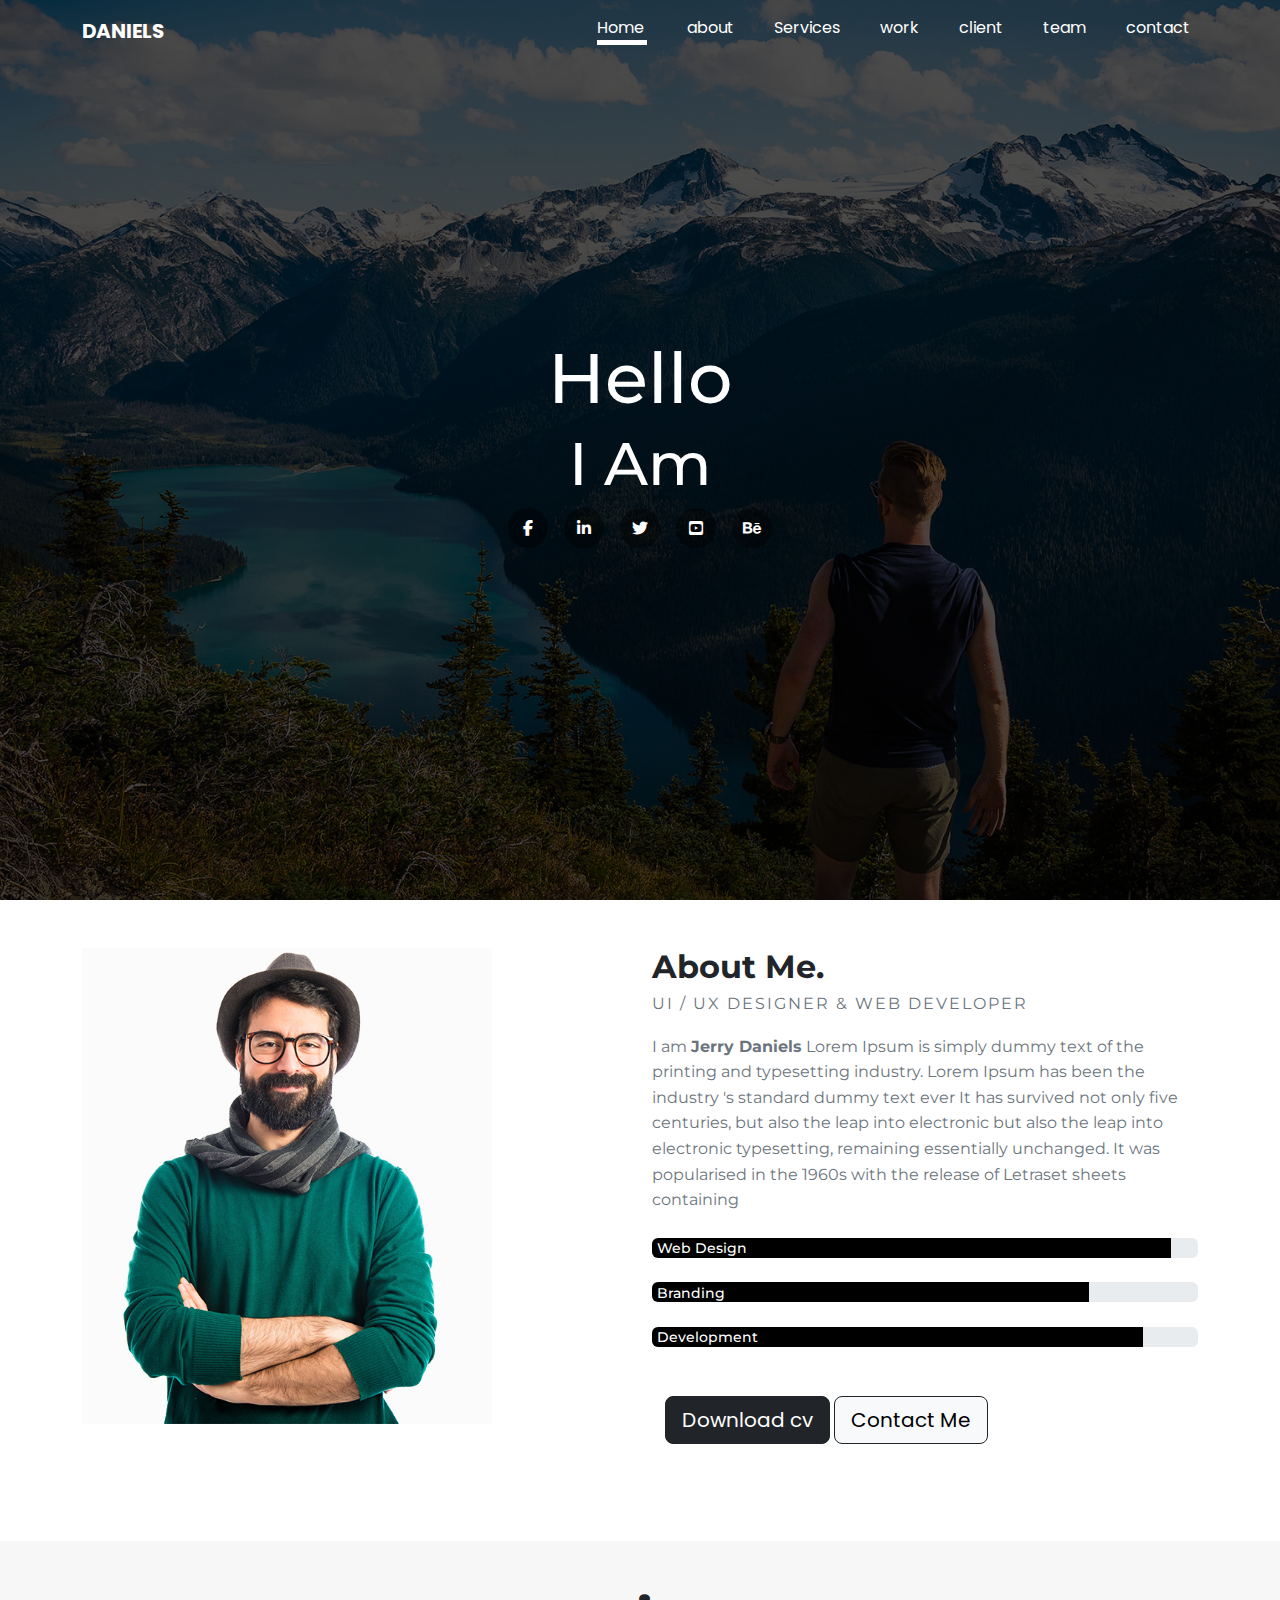
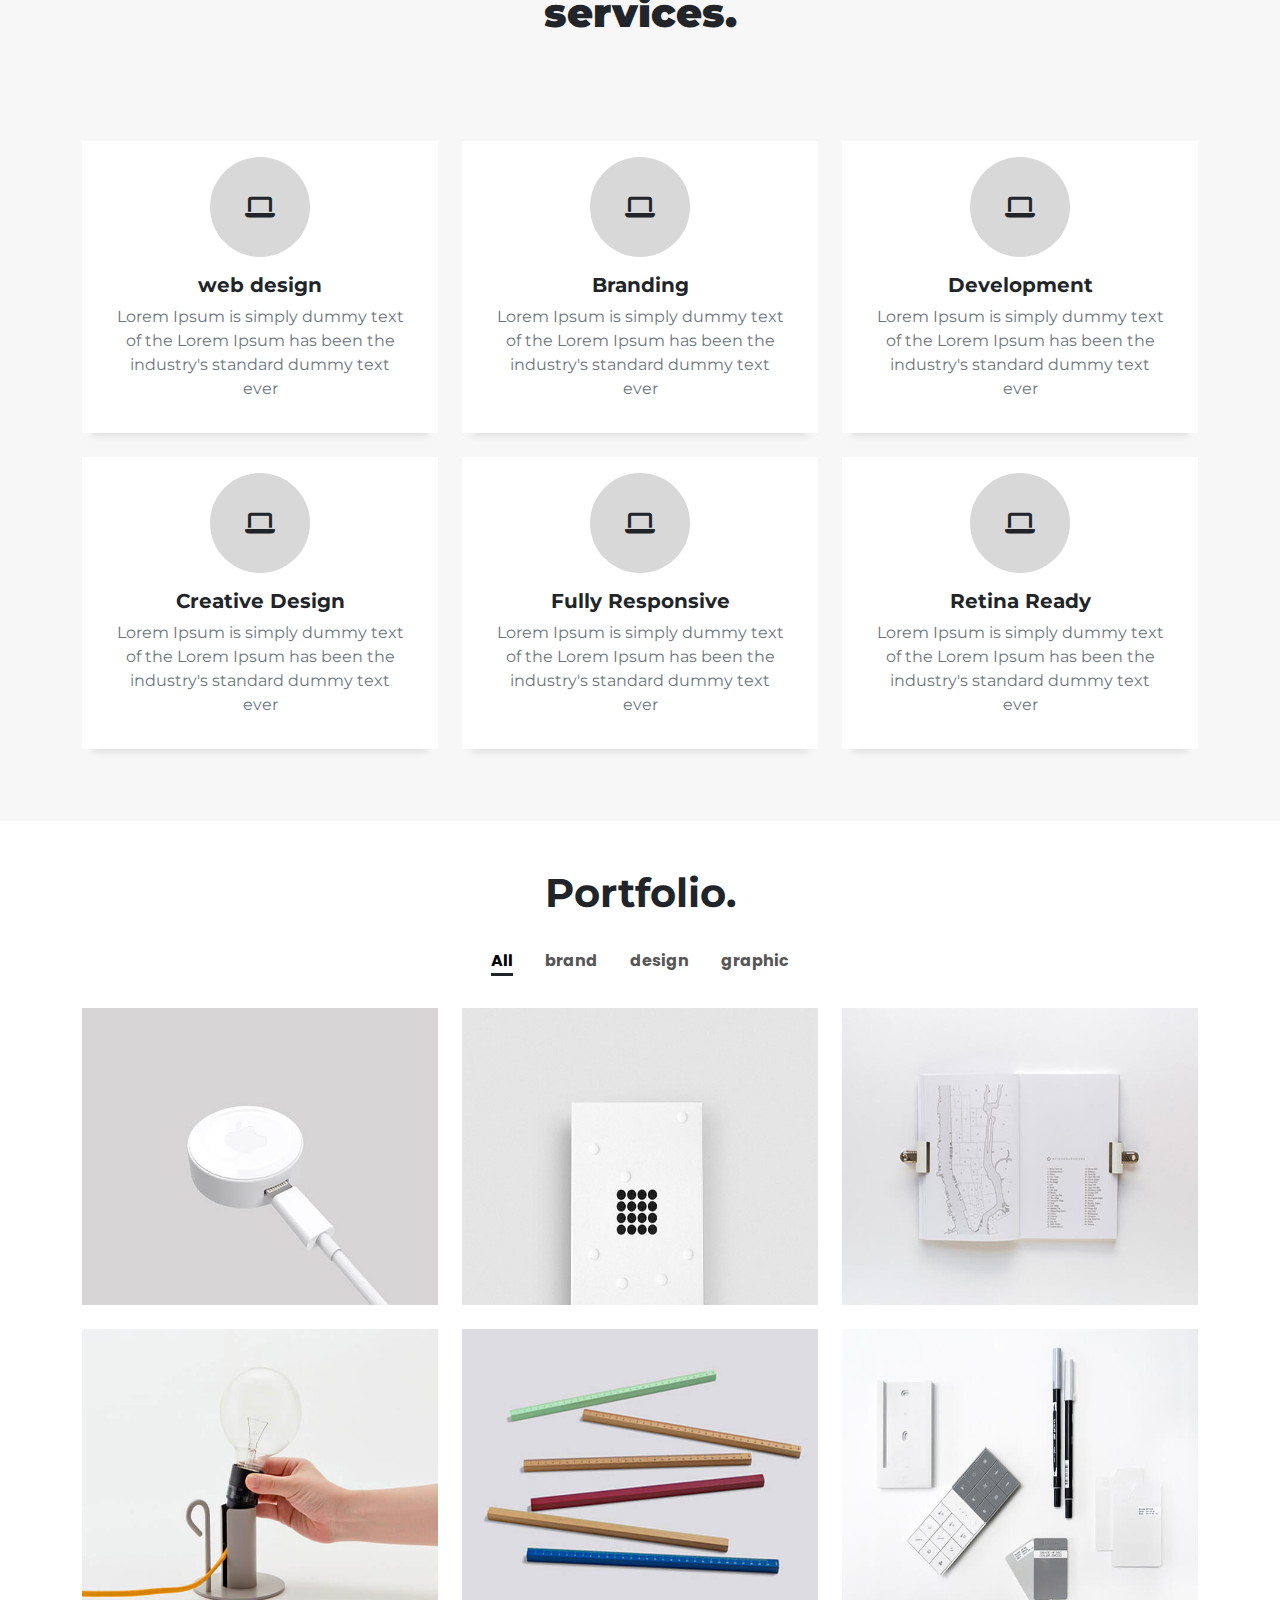
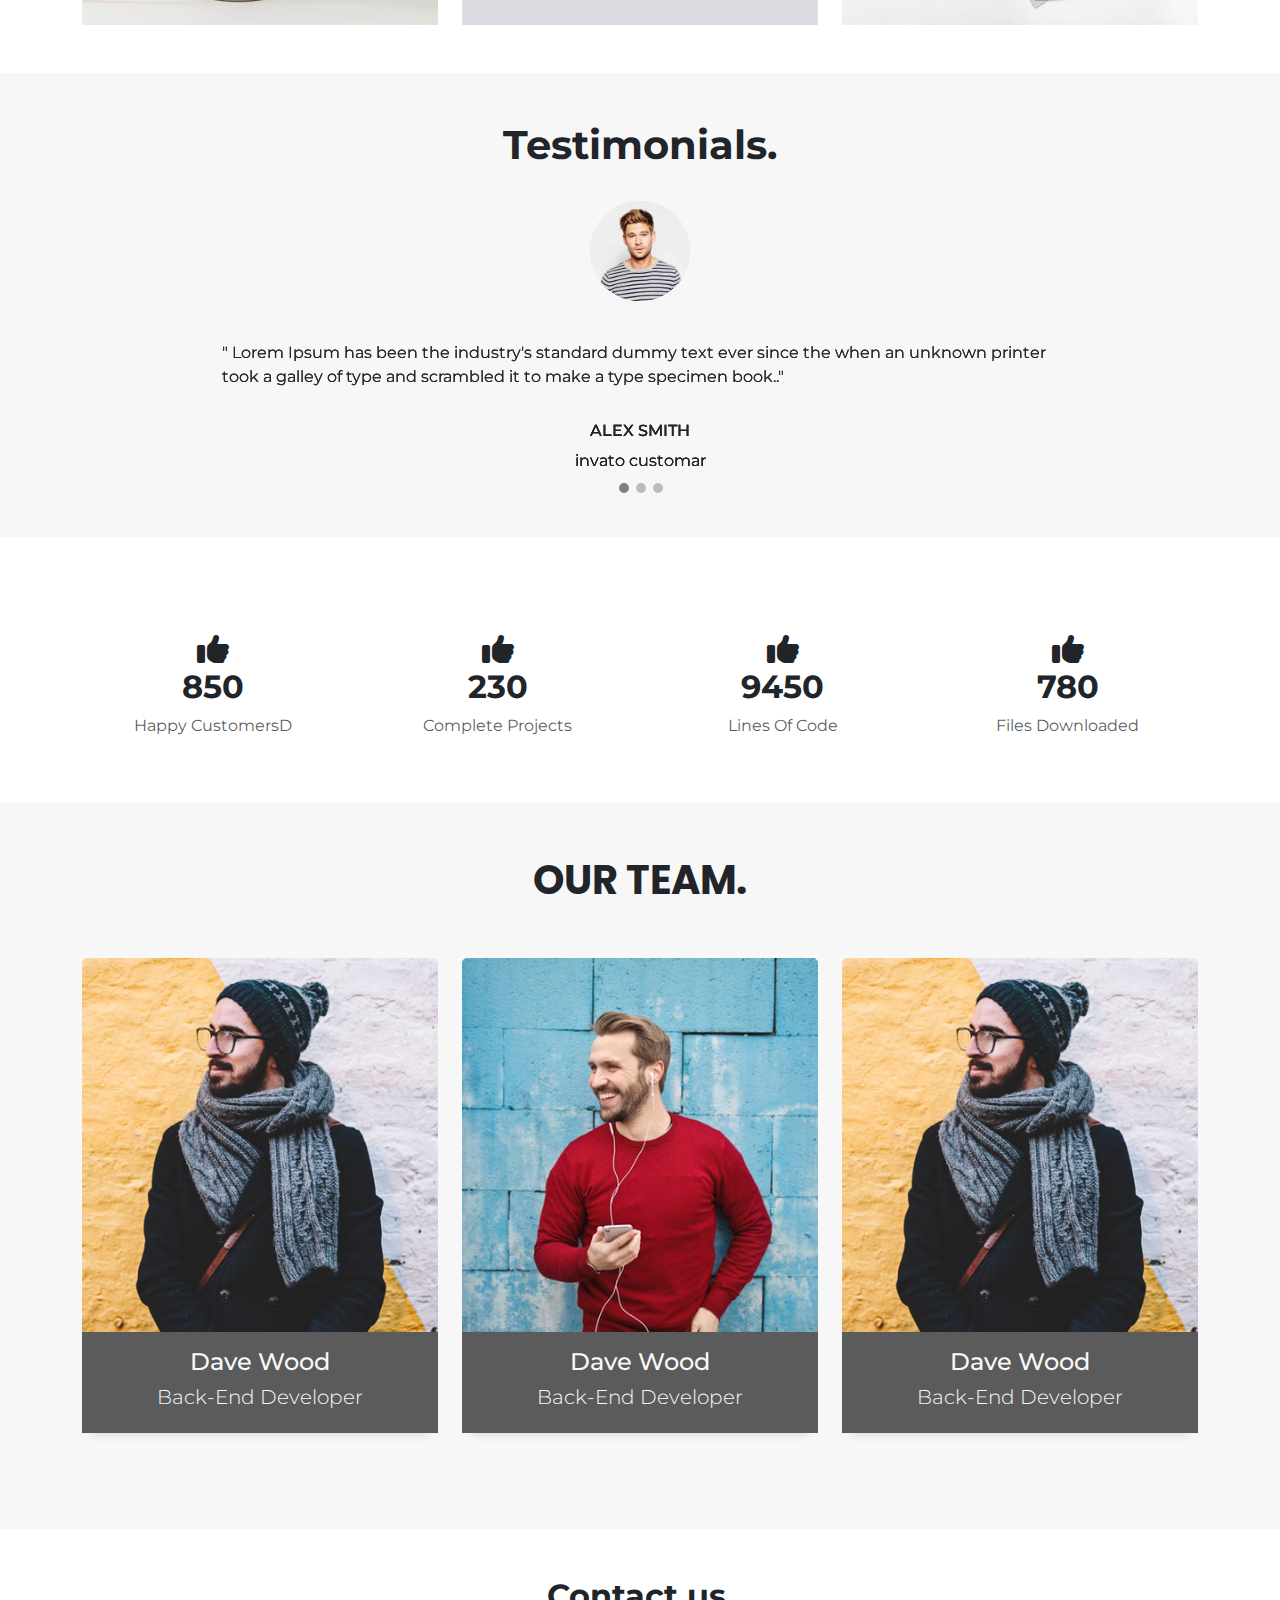
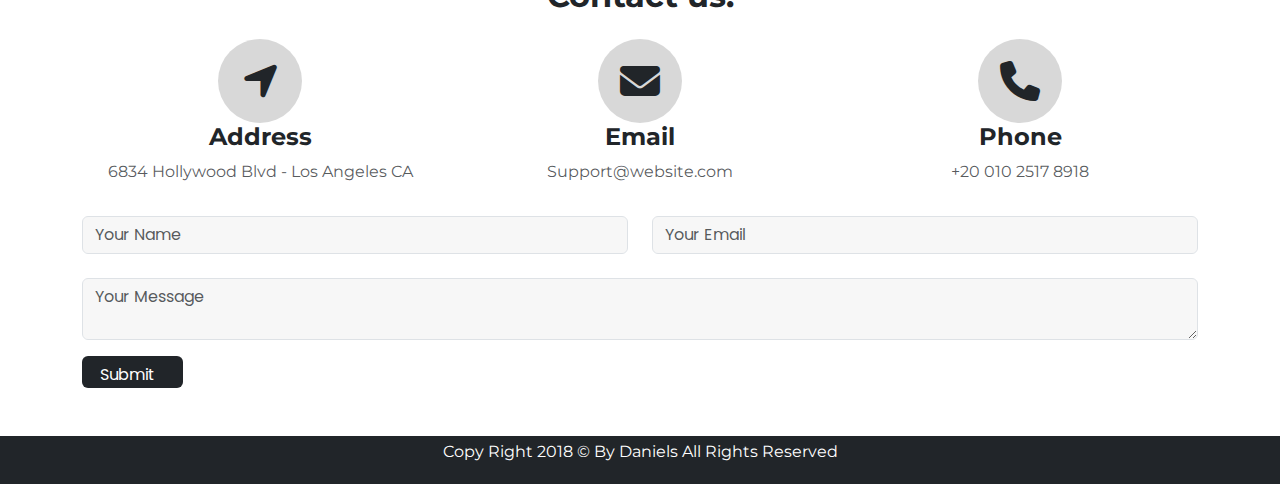
<file: index.html>
<!DOCTYPE html>
<html lang="en">
<head>
    <meta charset="UTF-8">
    <meta name="viewport" content="width=device-width, initial-scale=1.0">
    <title>Document</title>
    <!-- fonts -->
    <link rel="preconnect" href="https://fonts.googleapis.com">
    <link rel="preconnect" href="https://fonts.gstatic.com" crossorigin>
<!-- fontawesome -->
<link rel="preconnect" href="https://fonts.googleapis.com">
<link rel="preconnect" href="https://fonts.gstatic.com" crossorigin>
<link href="https://fonts.googleapis.com/css2?family=Montserrat:ital,wght@0,100..900;1,100..900&family=Poppins:ital,wght@0,100;0,200;0,300;0,400;0,500;0,600;0,700;0,800;0,900;1,100;1,200;1,300;1,400;1,500;1,600;1,700;1,800;1,900&display=swap" rel="stylesheet">
    <!-- icon -->
    <link rel="stylesheet" href="css/all.min.css">
    <!-- bootstrap -->
    <link rel="stylesheet" href="css/bootstrap.min.css">
    <!-- main style -->
    <link rel="stylesheet" href="css/style.css">
</head>
<body>
    <!-- nav -->
    <nav class="navbar bg navbar-expand-lg fixed-top bg-body-tertiary w-100">
        <div class="container">
            <a class="navbar-brand  fw-bold text-white" href="#"Daniels>DANIELS</a>

            <button class="navbar-toggler" type="button" data-bs-toggle="collapse" data-bs-target="#navbarNav" aria-controls="navbarNav" aria-expanded="false" aria-label="Toggle navigation">
      <span class="navbar-toggler-icon"></span>
    </button>
            <div class="collapse navbar-collapse " id="navbarNav">
                <ul class="navbar-nav ms-auto d-flex gap-4 text-white fs-6">
                    <li class="nav-item ">
                        <a class="nav-link active line text-white" aria-current="page" href="#Home">Home</a>
                    </li>
                    <li class="nav-item">
                        <a class="nav-link  text-white" href="#about">about</a>
                    </li>
                    <li class="nav-item">
                        <a class="nav-link text-white " href="#Services">Services</a>
                    </li>
                    <li class="nav-item">
                        <a class="nav-link text-white " href="#work">work</a>
                    </li>
                    <li class="nav-item">
                        <a class="nav-link text-white" href="#client">client</a>
                    </li>
                    <li class="nav-item">
                        <a class="nav-link text-white" href="#team">team</a>
                    </li>
                    <li class="nav-item">
                        <a class="nav-link text-white" href="#contact">contact</a>
                    </li>


                </ul>
            </div>
        </div>
    </nav>
    <!-- end nav -->
    <!-- header -->
    <header id="header" class="header d-flex justify-content-center align-items-center min-vh-100 position-relative ">
        <div class="header-txt text-white text-center">
            <h5 class=" ">Hello</h5>
            <h1>I Am </h1>

            <div class="icon">
                <ul class="d-flex list-unstyled justify-content-center align-items-center gap-3 ">
                    <li>
                        <i class="fa-brands fa-facebook-f"></i>
                    </li>
                    <li>
                        <i class="fa-brands fa-linkedin-in"></i>
                    </li>
                    <li>
                        <i class="fa-brands fa-twitter"></i>
                    </li>
                    <li>
                        <i class="fa-brands fa-square-youtube"></i>
                    </li>
                    <li>
                        <i class="fa-brands fa-behance"></i>
                    </li>

                </ul>
            </div>
    </header>
    </div>
    <!--end header -->
    <section id="about" class="about py-5">
        <div class="container">
            <div class="row ">
                <div class="col-md-6  ">
                    <div class="inner ">
                        <img src="images/hero.jpg" class="w-75 " alt=" about ">
                    </div>
                </div>
                <div class="col-md-6  ">
                    <div class="inner ">
                        <h3 class="fs-2 fw-bolder">About Me.</h3>
                        <h5 class="text-secondary fs-6 fw-normal text-uppercase">UI / UX Designer & Web Developer</h5>
                        <p class="text-secondary fs-6 fw-normal">I am <SPAN class="fw-bolder">Jerry Daniels</SPAN> Lorem Ipsum is simply dummy text of the printing and typesetting
                             industry. Lorem Ipsum has been the industry 's standard dummy text ever It has survived not only five centuries, but also the leap into electronic but also the leap into electronic typesetting, remaining essentially
                            unchanged. It was popularised in the 1960s with the release of Letraset sheets containing</p>
                        <div class="item">
                            <div class="skill ">
                                <h6>Web Design</h6>
                                <div class="progress " role="progressbar" aria-label="Basic example" aria-valuenow="0" aria-valuemin="0" aria-valuemax="100">
                                    <div class="progress-bar" style="width: 95%"></div>
                                </div>
                            </div>
                            <div class="skill">
                                <h6>Branding</h6>
                                <div class="progress " role="progressbar" aria-label="Basic example" aria-valuenow="0" aria-valuemin="0" aria-valuemax="100">
                                    <div class="progress-bar " style="width: 80%"></div>
                                </div>
                            </div>
                            <div class="skill position-relative">
                                <h6>Development </h6>

                                <div class="progress " role="progressbar" aria-label="Basic example" aria-valuenow="0" aria-valuemin="0" aria-valuemax="100">
                                    <div class="progress-bar " style="width: 90% "></div>
                                </div>
                            </div>







                        </div>


                        <div class="btn py-5">
                            <button type="button" class="btn btn-dark btn-lg border border-dark">Download cv</button>
                            <button type="button" class="btn btn-light btn-lg border bporder border-dark">Contact Me</button>
                        </div>




                    </div>
                </div>

            </div>
        </div>
    </section>
    <!-- Services -->
    <section id="Services " class="Services ">

<h3 class="text-center fs-1 font text-dark py-5">services.</h3>

        <div class="container py-5 ">
            <div class="row text-center ">

                <div class=" col-lg-4 col-md-6">
                    <div class="card mb-4 p-3  border border-0 border-radius-0 d-flex justify-content-center align-items-center">
                        <i class=" fs-4 fa-solid fa-laptop  icon2  fa-3x d-flex justify-content-center align-items-center   "></i>

                        <div class="card-body">
                            <h5 class="card-title fw-bolder fs-5 ">web design</h5>
                            <p class="card-text text-secondary">
                              Lorem Ipsum is simply dummy text of the Lorem Ipsum has been the industry's standard dummy text ever
                            </p>
                        </div>
                    </div>
                </div>
                <div class=" col-lg-4 col-md-6">
                    <div class="card mb-4 p-3 border border-0 d-flex justify-content-center align-items-center">
                        <i class=" fs-4 fa-solid fa-laptop  icon2  fa-3x d-flex justify-content-center align-items-center   "></i>

                        <div class="card-body">
                            <h5 class="card-title fw-bolder fs-5">Branding</h5>

                            <p class="card-text text-secondary">
Lorem Ipsum is simply dummy text of the Lorem Ipsum has been the industry's standard dummy text ever                            </p>
                        </div>
                    </div>
                </div>
                <div class=" col-lg-4 col-md-6">
                    <div class="card mb-4 p-3 border border-0 d-flex justify-content-center align-items-center">
                        <i class=" fs-4 fa-solid fa-laptop  icon2  fa-3x d-flex justify-content-center align-items-center   "></i>

                        <div class="card-body">
                            <h5 class="card-title fw-bolder fs-5">Development</h5>

                            <p class="card-text text-secondary">
Lorem Ipsum is simply dummy text of the Lorem Ipsum has been the industry's standard dummy text ever                            </p>
                        </div>
                    </div>
                </div>
                <div class=" col-lg-4 col-md-6">
                    <div class="card mb-4 p-3 border border-0 d-flex justify-content-center align-items-center">
                        <i class=" fs-4 fa-solid fa-laptop  icon2  fa-3x d-flex justify-content-center align-items-center   "></i>

                        <div class="card-body">
                            <h5 class="card-title fw-bolder fs-5">Creative Design</h5>
                            <p class="card-text text-secondary">
Lorem Ipsum is simply dummy text of the Lorem Ipsum has been the industry's standard dummy text ever                            </p>
                        </div>
                    </div>
                </div>
                <div class=" col-lg-4 col-md-6">
                    <div class="card mb-4 p-3 border border-0 d-flex justify-content-center align-items-center">
                        <i class=" fs-4 fa-solid fa-laptop  icon2  fa-3x d-flex justify-content-center align-items-center   "></i>

                        <div class="card-body">
                            <h5 class="card-title fw-bolder fs-5">Fully Responsive</h5>
                            <p class="card-text text-secondary">
Lorem Ipsum is simply dummy text of the Lorem Ipsum has been the industry's standard dummy text ever</p>
                        </div>
                    </div>
                </div>
                <div class=" col-lg-4 col-md-6">
                    <div class="card mb-4 p-3 border border-0 d-flex justify-content-center align-items-center">
                        <i class=" fs-4 fa-solid fa-laptop  icon2  fa-3x d-flex justify-content-center align-items-center   "></i>

                        <div class="card-body">
                            <h5 class="card-title fw-bolder fs-5">Retina Ready</h5>
                            <p class="card-text text-secondary ">
Lorem Ipsum is simply dummy text of the Lorem Ipsum has been the industry's standard dummy text ever</p>
                        </div>
                    </div>
                </div>






    </section>
    <!-- end services -->
    <!-- portifolio -->
    <section id="portfolio" class="portfolio py-5">
        <div class="heading text-center">
            <h2 class="fw-bold fs-1">Portfolio.</h2>
        </div>
        <ul class="nav nav-pills my-4 justify-content-center" id="pills-tab" role="tablist">
            <li class="nav-item" role="presentation">
                <button class="nav-link active" id="all-tab" data-bs-toggle="pill" data-bs-target="#all" type="button" role="tab" aria-controls="all" aria-selected="true"><span class="fs-6 fw-bold position-relative d-inline-block border-bottom border-3 border-dark">All</span></button>
            </li>
            <li class="nav-item" role="presentation">
                <button class="nav-link" id="brand-tab" data-bs-toggle="pill" data-bs-target="#brand" type="button" role="tab" aria-controls="brand" aria-selected="false"><span class="fs-6 fw-bold ">brand</span></button>
            </li>
            <li class="nav-item" role="presentation">
                <button class="nav-link" id="design-tab" data-bs-toggle="pill" data-bs-target="#design" type="button" role="tab" aria-controls="design" aria-selected="false"><span class="fs-6 fw-bold ">design</span></button>
            </li>
            <li class="nav-item" role="presentation">
                <button class="nav-link" id="Graphic-tab" data-bs-toggle="pill" data-bs-target="#Graphic" type="button" role="tab" aria-controls="Graphic" aria-selected="false"><span class="fs-6 fw-bold ">graphic</span></button>
            </li>

        </ul>
        <div class="tab-content" id="pills-tabContent">
            <div class="tab-pane fade show active" id="all" role="tabpanel" aria-labelledby="all-tab" tabindex="0">
                <div class="container">
                    <div class="row g-4">
                        <div class="col-lg-4 col-md-6">
                            <!-- Button trigger modal -->
                            <div class="inner position-relative" data-bs-toggle="modal" data-bs-target="#exampleModal">
                                <img src="./images/1.jpg" alt="" class="d-block w-100">
                                <div class="layer d-flex justify-content-center align-items-center flex-column position-absolute top-0 start-0 end-0 bottom-0">
                                    <h3 class="text-dark">web Design</h3>
                                    <ul class="d-flex list-unstyled justify-content-center align-items-cente text-dark gap-3">
                                        <i class="fa-solid fa-magnifying-glass-plus "></i>
                                        <i class="fa-solid fa-magnifying-glass-plus "></i>
                                    </ul>



                                </div>
                            </div>
                            <!-- Modal -->
                            <div class="modal fade" id="exampleModal" tabindex="-1" aria-labelledby="exampleModalLabel" aria-hidden="true">
                                <div class="modal-dialog modal-dialog-centered">
                                    <div class="modal-content w-auto">
                                        <div class="modal-header">
                                            <button type="button" class="btn-close" data-bs-dismiss="modal" aria-label="Close"></button>
                                        </div>
                                        <div class="modal-body">
                                            <img src="./images/1.jpg" alt="" class="d-block w-100">
                                        </div>
                                    </div>
                                </div>
                            </div>

                        </div>
                        <div class="col-lg-4 col-md-6">
                            <!-- Button trigger modal -->
                            <div class="inner position-relative" data-bs-toggle="modal" data-bs-target="#3.jpg">
                                <img src="./images/3.jpg" alt="" class="d-block w-100">
                                <div class="layer d-flex justify-content-center align-items-center flex-column position-absolute top-0 start-0 end-0 bottom-0">




                                    <h3 class="text-dark">web Design</h3>
                                    <ul class="d-flex list-unstyled justify-content-center align-items-cente text-dark gap-3">
                                        <i class="fa-solid fa-magnifying-glass-plus "></i>
                                        <i class="fa-solid fa-magnifying-glass-plus "></i>
                                    </ul>

                                </div>
                            </div>
                            <!-- Modal -->
                            <div class="modal fade" id="3.jpg" tabindex="-1" aria-labelledby="3.jpgLabel" aria-hidden="true">
                                <div class="modal-dialog modal-dialog-centered">
                                    <div class="modal-content w-auto">
                                        <div class="modal-header">
                                            <button type="button" class="btn-close" data-bs-dismiss="modal" aria-label="Close"></button>
                                        </div>
                                        <div class="modal-body">
                                            <img src="./images/3.jpg" alt="" class="d-block w-100">
                                        </div>
                                    </div>
                                </div>
                            </div>

                        </div>
                        <div class="col-lg-4 col-md-6">
                            <!-- Button trigger modal -->
                            <div class="inner position-relative" data-bs-toggle="modal" data-bs-target="#2.jpg">
                                <img src="./images/2.jpg" alt="" class="d-block w-100">
                                <div class="layer d-flex justify-content-center align-items-center flex-column position-absolute top-0 start-0 end-0 bottom-0">



                                    <h3 class="text-dark">web Design</h3>
                                    <ul class="d-flex list-unstyled justify-content-center align-items-cente text-dark gap-3">
                                        <i class="fa-solid fa-magnifying-glass-plus "></i>
                                        <i class="fa-solid fa-magnifying-glass-plus "></i>
                                    </ul>

                                </div>
                            </div>
                            <!-- Modal -->
                            <div class="modal fade" id="2.jpg" tabindex="-1" aria-labelledby="2.jpgLabel" aria-hidden="true">
                                <div class="modal-dialog modal-dialog-centered">
                                    <div class="modal-content w-auto">
                                        <div class="modal-header">
                                            <button type="button" class="btn-close" data-bs-dismiss="modal" aria-label="Close"></button>
                                        </div>
                                        <div class="modal-body">
                                            <img src="./images/2.jpg" alt="" class="d-block w-100">
                                        </div>
                                    </div>
                                </div>
                            </div>

                        </div>
                        <div class="col-lg-4 col-md-6">
                            <!-- Button trigger modal -->
                            <div class="inner position-relative" data-bs-toggle="modal" data-bs-target="#4.jpg">
                                <img src="./images/4.jpg" alt="" class="d-block w-100">
                                <div class="layer d-flex justify-content-center align-items-center flex-column position-absolute top-0 start-0 end-0 bottom-0">

                                    <h3 class="text-dark">web Design</h3>
                                    <ul class="d-flex list-unstyled justify-content-center align-items-cente text-dark gap-3">
                                        <i class="fa-solid fa-magnifying-glass-plus "></i>
                                        <i class="fa-solid fa-magnifying-glass-plus "></i>
                                    </ul>





                                </div>
                            </div>
                            <!-- Modal -->
                            <div class="modal fade" id="4.jpg" tabindex="-1" aria-labelledby="4.jpgLabel" aria-hidden="true">
                                <div class="modal-dialog modal-dialog-centered">
                                    <div class="modal-content w-auto">
                                        <div class="modal-header">
                                            <button type="button" class="btn-close" data-bs-dismiss="modal" aria-label="Close"></button>
                                        </div>
                                        <div class="modal-body">
                                            <img src="./images/4.jpg" alt="" class="d-block w-100">
                                        </div>
                                    </div>
                                </div>
                            </div>

                        </div>
                        <div class="col-lg-4 col-md-6">
                            <!-- Button trigger modal -->
                            <div class="inner position-relative" data-bs-toggle="modal" data-bs-target="#5.jpg">
                                <img src="./images/5.jpg" alt="" class="d-block w-100">
                                <div class="layer d-flex justify-content-center align-items-center flex-column position-absolute top-0 start-0 end-0 bottom-0">


                                    <h3 class="text-dark">web Design</h3>
                                    <ul class="d-flex list-unstyled justify-content-center align-items-cente text-dark gap-3">
                                        <i class="fa-solid fa-magnifying-glass-plus "></i>
                                        <i class="fa-solid fa-magnifying-glass-plus "></i>
                                    </ul>



                                </div>
                            </div>
                            <!-- Modal -->
                            <div class="modal fade" id="5.jpg" tabindex="-1" aria-labelledby="5.jpgLabel" aria-hidden="true">
                                <div class="modal-dialog modal-dialog-centered">
                                    <div class="modal-content w-auto">
                                        <div class="modal-header">
                                            <button type="button" class="btn-close" data-bs-dismiss="modal" aria-label="Close"></button>
                                        </div>
                                        <div class="modal-body">
                                            <img src="./images/5.jpg" alt="" class="d-block w-100">
                                        </div>
                                    </div>
                                </div>
                            </div>

                        </div>
                        <div class="col-lg-4 col-md-6">
                            <!-- Button trigger modal -->
                            <div class="inner position-relative" data-bs-toggle="modal" data-bs-target="#6.jpg">
                                <img src="./images/6.jpg" alt="" class="d-block w-100">
                                <div class="layer d-flex justify-content-center align-items-center flex-column position-absolute top-0 start-0 end-0 bottom-0">

                                    <h3 class="text-dark">web Design</h3>
                                    <ul class="d-flex list-unstyled justify-content-center align-items-cente text-dark gap-3">
                                        <i class="fa-solid fa-magnifying-glass-plus "></i>
                                        <i class="fa-solid fa-magnifying-glass-plus "></i>
                                    </ul>




                                </div>
                            </div>
                            <!-- Modal -->
                            <div class="modal fade" id="6.jpg" tabindex="-1" aria-labelledby="6.jpgLabel" aria-hidden="true">
                                <div class="modal-dialog modal-dialog-centered">
                                    <div class="modal-content w-auto">
                                        <div class="modal-header">
                                            <button type="button" class="btn-close" data-bs-dismiss="modal" aria-label="Close"></button>
                                        </div>
                                        <div class="modal-body">
                                            <img src="./images/6.jpg" alt="" class="d-block w-100">
                                        </div>
                                    </div>
                                </div>
                            </div>

                        </div>
                    </div>
                </div>
            </div>
            <div class="tab-pane fade" id="brand" role="tabpanel" aria-labelledby="brand-tab" tabindex="0">
                <div class="container">
                    <div class="row g-4">
                        <div class="col-lg-4 col-md-6">
                            <div class="inner position-relative" data-bs-toggle="modal" data-bs-target="#img-model1">
                                <img src="./images/1.jpg" alt="" class="d-block w-100">
                                <div class="layer d-flex justify-content-center align-items-center flex-column position-absolute top-0 start-0 end-0 bottom-0">
                                    <h3 class="text-dark">web Design</h3>
                                    <ul class="d-flex list-unstyled justify-content-center align-items-cente text-dark gap-3">
                                        <i class="fa-solid fa-magnifying-glass-plus "></i>
                                        <i class="fa-solid fa-magnifying-glass-plus "></i>
                                    </ul>

                                </div>
                            </div>
                            <div class="modal fade" id="img-model1" tabindex="-1" aria-labelledby="img-model1" aria-hidden="true">
                                <div class="modal-dialog modal-dialog-centered">
                                    <div class="modal-content w-auto">
                                        <div class="modal-header">
                                            <button type="button" class="btn-close" data-bs-dismiss="modal" aria-label="Close"></button>
                                        </div>
                                        <div class="modal-body">
                                            <img src="./images/1.jpg" alt="" class="d-block w-100">
                                        </div>
                                    </div>
                                </div>
                            </div>
                        </div>
                        <div class="col-lg-4 col-md-6">
                            <div class="inner position-relative" data-bs-toggle="modal" data-bs-target="#modal1">
                                <img src="./images/1.jpg" alt="" class="d-block w-100">
                                <div class="layer d-flex justify-content-center align-items-center flex-column position-absolute top-0 start-0 end-0 bottom-0">
                                    <h3 class="text-dark">web Design</h3>
                                    <ul class="d-flex list-unstyled justify-content-center align-items-cente text-dark gap-3">
                                        <i class="fa-solid fa-magnifying-glass-plus "></i>
                                        <i class="fa-solid fa-magnifying-glass-plus "></i>
                                    </ul>
                                </div>
                            </div>
                            <div class="modal fade" id="modal1" tabindex="-1" aria-labelledby="modal1Label" aria-hidden="true">
                                <div class="modal-dialog modal-dialog-centered">
                                    <div class="modal-content w-auto">
                                        <div class="modal-header">
                                            <button type="button" class="btn-close" data-bs-dismiss="modal" aria-label="Close"></button>
                                        </div>
                                        <div class="modal-body">
                                            <img src="./images/1.jpg" alt="" class="d-block w-100">
                                        </div>
                                    </div>
                                </div>
                            </div>
                        </div>
                    </div>
                </div>
            </div>
            <div class="tab-pane fade" id="design" role="tabpanel" aria-labelledby="design-tab" tabindex="0">
                <div class="container">
                    <div class="row g-4">

                        <div class="col-lg-4 col-md-6">
                            <div class="inner position-relative">
                                <img src="./images/2.jpg" alt="" class="d-block w-100">
                                <div class="layer d-flex justify-content-center align-items-center flex-column position-absolute top-0 start-0 end-0 bottom-0">
                                    <h3 class="text-dark">web Design</h3>
                                    <ul class="d-flex list-unstyled justify-content-center align-items-cente text-dark gap-3">
                                        <i class="fa-solid fa-magnifying-glass-plus "></i>
                                        <i class="fa-solid fa-magnifying-glass-plus "></i>
                                    </ul>
                                </div>
                            </div>
                        </div>
                        <div class="col-lg-4 col-md-6">
                            <div class="inner position-relative">
                                <img src="./images/4.jpg" alt="" class="d-block w-100">
                                <div class="layer d-flex justify-content-center align-items-center flex-column position-absolute top-0 start-0 end-0 bottom-0">
                                    <h3 class="text-dark">web Design</h3>
                                    <ul class="d-flex list-unstyled justify-content-center align-items-cente text-dark gap-3">
                                        <i class="fa-solid fa-magnifying-glass-plus "></i>
                                        <i class="fa-solid fa-magnifying-glass-plus "></i>
                                    </ul>
                                </div>
                            </div>
                        </div>
                        <div class="col-lg-4 col-md-6">
                            <div class="inner position-relative">
                                <img src="./images/5.jpg" alt="" class="d-block w-100">
                                <div class="layer d-flex justify-content-center align-items-center flex-column position-absolute top-0 start-0 end-0 bottom-0">
                                    <h3 class="text-dark">web Design</h3>
                                    <ul class="d-flex list-unstyled justify-content-center align-items-cente text-dark gap-3">
                                        <i class="fa-solid fa-magnifying-glass-plus "></i>
                                        <i class="fa-solid fa-magnifying-glass-plus "></i>
                                    </ul>
                                </div>
                            </div>
                        </div>
                        <div class="col-lg-4 col-md-6">
                            <div class="inner position-relative">
                                <img src="./images/6.jpg" alt="" class="d-block w-100">
                                <div class="layer d-flex justify-content-center align-items-center flex-column position-absolute top-0 start-0 end-0 bottom-0">
                                    <h3 class="text-dark">web Design</h3>
                                    <ul class="d-flex list-unstyled justify-content-center align-items-cente text-dark gap-3">
                                        <i class="fa-solid fa-magnifying-glass-plus "></i>
                                        <i class="fa-solid fa-magnifying-glass-plus "></i>
                                    </ul>
                                </div>
                            </div>
                        </div>
                    </div>
                </div>
            </div>
            <div class="tab-pane fade" id="Graphic" role="tabpanel" aria-labelledby="Graphic-tab" tabindex="0">
                <div class="container">
                    <div class="row g-4">
                        <div class="col-lg-4 col-md-6">
                            <div class="inner position-relative">
                                <img src="./images/3.jpg" alt="" class="d-block w-100">
                                <div class="layer d-flex justify-content-center align-items-center flex-column position-absolute top-0 start-0 end-0 bottom-0">
                                    <h3 class="text-dark">web Design</h3>
                                    <ul class="d-flex list-unstyled justify-content-center align-items-cente text-dark gap-3">
                                        <i class="fa-solid fa-magnifying-glass-plus "></i>
                                        <i class="fa-solid fa-magnifying-glass-plus "></i>
                                    </ul>
                                </div>
                            </div>
                        </div>
                        <div class="col-lg-4 col-md-6">
                            <div class="inner position-relative">
                                <img src="./images/6.jpg" alt="" class="d-block w-100">
                                <div class="layer d-flex justify-content-center align-items-center flex-column position-absolute top-0 start-0 end-0 bottom-0">
                                    <h3 class="text-dark">web Design</h3>
                                    <ul class="d-flex list-unstyled justify-content-center align-items-cente text-dark gap-3">
                                        <i class="fa-solid fa-magnifying-glass-plus "></i>
                                        <i class="fa-solid fa-magnifying-glass-plus "></i>
                                    </ul>
                                </div>
                            </div>
                        </div>
                    </div>
                </div>
            </div>
        </div>
        </div>
        </div>
    </section>
    <!-- end portfolio -->
    <!-- Testimonials -->
    <section id="Testimonials" class="Testimonials py-5">
        <div class="heading text-center">
            <h1 class="fs-1 fw-bold">Testimonials.</h1>
        </div>
        <div class="container">
            <div id="carouselExampleIndicators" class="carousel slide">
                <div class="carousel-inner">
                    <div class="carousel-item active">
                        <div class="d-flex justify-content-center align-items-center flex-column">
                            <img src="./images/1 (1).jpg" alt="" class="rounded-circle d-block my-4 ">
                            <p class="text-muted  py-3 w-75">" Lorem Ipsum has been the industry's standard dummy text ever since the when an unknown printer took a galley of type and scrambled it to make a type specimen book.."
                            </p>



                            <h6>ALEX SMITH</h6>
                            <P>invato customar</P>
                        </div>
                    </div>
                    <div class="carousel-item active ">
                        <div class="d-flex justify-content-center align-items-center flex-column">
                            <img src="./images/1 (1).jpg" alt="" class="rounded-circle d-block my-4 ">
                            <p class="text-muted py-3 w-75">" Lorem Ipsum has been the industry's standard dummy text ever since the when an unknown printer took a galley of type and scrambled it to make a type specimen book.."
                            </p>
                            <h6>ALEX SMITH</h6>
                            <P>invato customar</P>
                        </div>
                    </div>
                    <div class="carousel-item active">
                        <div class="d-flex justify-content-center align-items-center flex-column">
                            <img src="./images/1 (1).jpg" alt="" class="rounded-circle d-block my-4 ">
                            <p class="text-muted  py-3 w-75">" Lorem Ipsum has been the industry's standard dummy text ever since the when an unknown printer took a galley of type and scrambled it to make a type specimen book.."
                            </p>
                            <h6>ALEX SMITH</h6>
                            <P>invato customar</P>
                        </div>
                    </div>

                </div>
                <div class="carousel-indicators ">
                    <button type="button" data-bs-target="#carouselExampleIndicators" data-bs-slide-to="0" class="active" aria-current="true" aria-label="Slide 1"></button>
                    <button type="button" data-bs-target="#carouselExampleIndicators" data-bs-slide-to="1" aria-label="Slide 2"></button>
                    <button type="button" data-bs-target="#carouselExampleIndicators" data-bs-slide-to="2" aria-label="Slide 3"></button>
                </div>
            </div>
        </div>
    </section>
    <!-- END TESTIMONIALS -->
    <!-- contact -->
    <section id="contact" class="contact py-5">

        <div class=" background mt-5 text-center text-dark align-items-center">
            <div class="container">
                <div class="row align-items-center">
                    <div class="col-md-6 col-lg-3">
                         <i class="fa-solid fa-thumbs-up fa-2x text-dark justify-content-center align-items-center"></i>
                        <h1 class="fw-bolder fs-2">850</h1>
                        <p class="text-muted">Happy CustomersD</p>
                    </div>

                    <div class="col-md-6 col-lg-3">
                                                 <i class="fa-solid fa-thumbs-up fa-2x text-dark justify-content-center align-items-center"></i>

                        <h1 class="fw-bolder fs-2">230</h1>
                        <p class="text-muted">Complete Projects</p>
                    </div>

                    <div class="col-md-6 col-lg-3">
                                                 <i class="fa-solid fa-thumbs-up fa-2x text-dark justify-content-center align-items-center"></i>

                        <h1 class="fw-bolder fs-2">9450</h1>
                        <p class="text-muted">Lines Of Code</p>
                    </div>

                    <div class="col-md-6 col-lg-3">
                                                 <i class="fa-solid fa-thumbs-up fa-2x text-dark justify-content-center align-items-center"></i>

                        <h1 class="fw-bolder fs-2">780</h1>
                        <p class="text-muted">Files Downloaded</p>
                    </div>
                </div>

            </div>

        </div>
    </section>
    <!-- end contact -->
<!-- team -->
 <section class="team py-5" id="team">
    <div class="fw-bold fs-1 text-center">OUR TEAM.</div>
    <div class="container py-5">
        <div class="row text-center">

<div class="col-md-6 col-lg-4">
  <div class="card card-hover  style="width: 22rem;">
    <div class="image-container">
      <img src="images/1 (2).jpg" class="card-img-top "" alt="...">
      <div class="overlay">
        <div class="social-icons">
          <i class="fab fa-facebook-f"></i>
          <i class="fab fa-twitter"></i>
          <i class="fab fa-pinterest"></i>
          <i class="fab fa-linkedin-in"></i>
        </div>
      </div>
    </div>
    <div class="card-body  text-center">
      <h4 class="text-light">Dave Wood</h4>
      <h5 class="text-light fw-light">Back-End Developer</h5>
    </div>
  </div>
</div>
<div class="col-md-6 col-lg-4">
  <div class="card card-hover  style="width: 22rem;">
    <div class="image-container">
      <img src="images/2 (1).jpg" class="card-img-top "" alt="...">
      <div class="overlay">
        <div class="social-icons">
          <i class="fab fa-facebook-f"></i>
          <i class="fab fa-twitter"></i>
          <i class="fab fa-pinterest"></i>
          <i class="fab fa-linkedin-in"></i>
        </div>
      </div>
    </div>
    <div class="card-body  text-center">
      <h4 class="text-light">Dave Wood</h4>
      <h5 class="text-light fw-light">Back-End Developer</h5>
    </div>
  </div>
</div>
<div class="col-md-6 col-lg-4">
  <div class="card card-hover  style="width: 22rem;">
    <div class="image-container">
      <img src="images/1 (2).jpg" class="card-img-top "" alt="...">
      <div class="overlay">
        <div class="social-icons">
          <i class="fab fa-facebook-f"></i>
          <i class="fab fa-twitter"></i>
          <i class="fab fa-pinterest"></i>
          <i class="fab fa-linkedin-in"></i>
        </div>
      </div>
    </div>
    <div class="card-body text-center">
      <h4 class="text-light">Dave Wood</h4>
      <h5 class="text-light fw-light">Back-End Developer</h5>
    </div>
  </div>
</div>
        </div>
    </div>
 </section>
<!-- end team -->
 <!-- form -->
  <section class="contact py-5" id="contact">
        <div class="heading text-center">
            <h2 class="fw-bold">Contact us.</h2>
        </div>
        <div class="container">
            <div class="row py-3 text-center ">
                <div class="col-lg-4 col-md-6 d-flex justify-content-center align-items-center">
                    <div class="inner text-center text-sm-center">


<i class="fa-solid fa-location-arrow fs-1 icon3"></i>             
 <h4 class="fw-bold">Address</h4>

                        <p class="text-muted">6834 Hollywood Blvd - Los Angeles CA</p>
                    </div>

                </div>
                <div class="col-lg-4 col-md-6 d-flex justify-content-center align-items-center">
                    <div class="inner text-center">
                        <i class="fa-solid fa-envelope fs-1 icon3"></i>
                        
                        <h4 class="fw-bold">Email</h4>
                        <p class="text-muted">Support@website.com</p>
                    </div>

                </div>
                <div class="col-lg-4 col-md-6 d-flex justify-content-center align-items-center">
                    <div class="inner text-center">
                        <i class="fa-solid fa-phone fs-1 icon3"></i>
                        <h4 class="fw-bold">Phone</h4>
                        <p class="text-muted">+20 010 2517 8918</p>
                    </div>

                </div>
            </div>
            <form>
                <div class="first-two d-flex justify-content-between gap-4 ">
                    <input class="form-control" type="text" name="uname" placeholder="Your Name">
                    <input class="form-control" type="email" name="use mail" placeholder="Your Email">
                </div>
                <textarea class="form-control mt-4" name="message" placeholder="Your Message"></textarea>
                <button class="btn bg-dark  btn  text-white me-auto d-block mt-3">Submit</button>
            </form>
        </div>
    </section>
<!-- end form -->
<section class="footer py-1 bg-dark text-white ">
                <div class="d-flex justify-content-center align-items-center  "><p>Copy Right 2018 © By Daniels All Rights Reserved</p></div>

</section>

    <script src=" css/bootstrap.bundle.min.js "></script>
</body>
</html>
</file>
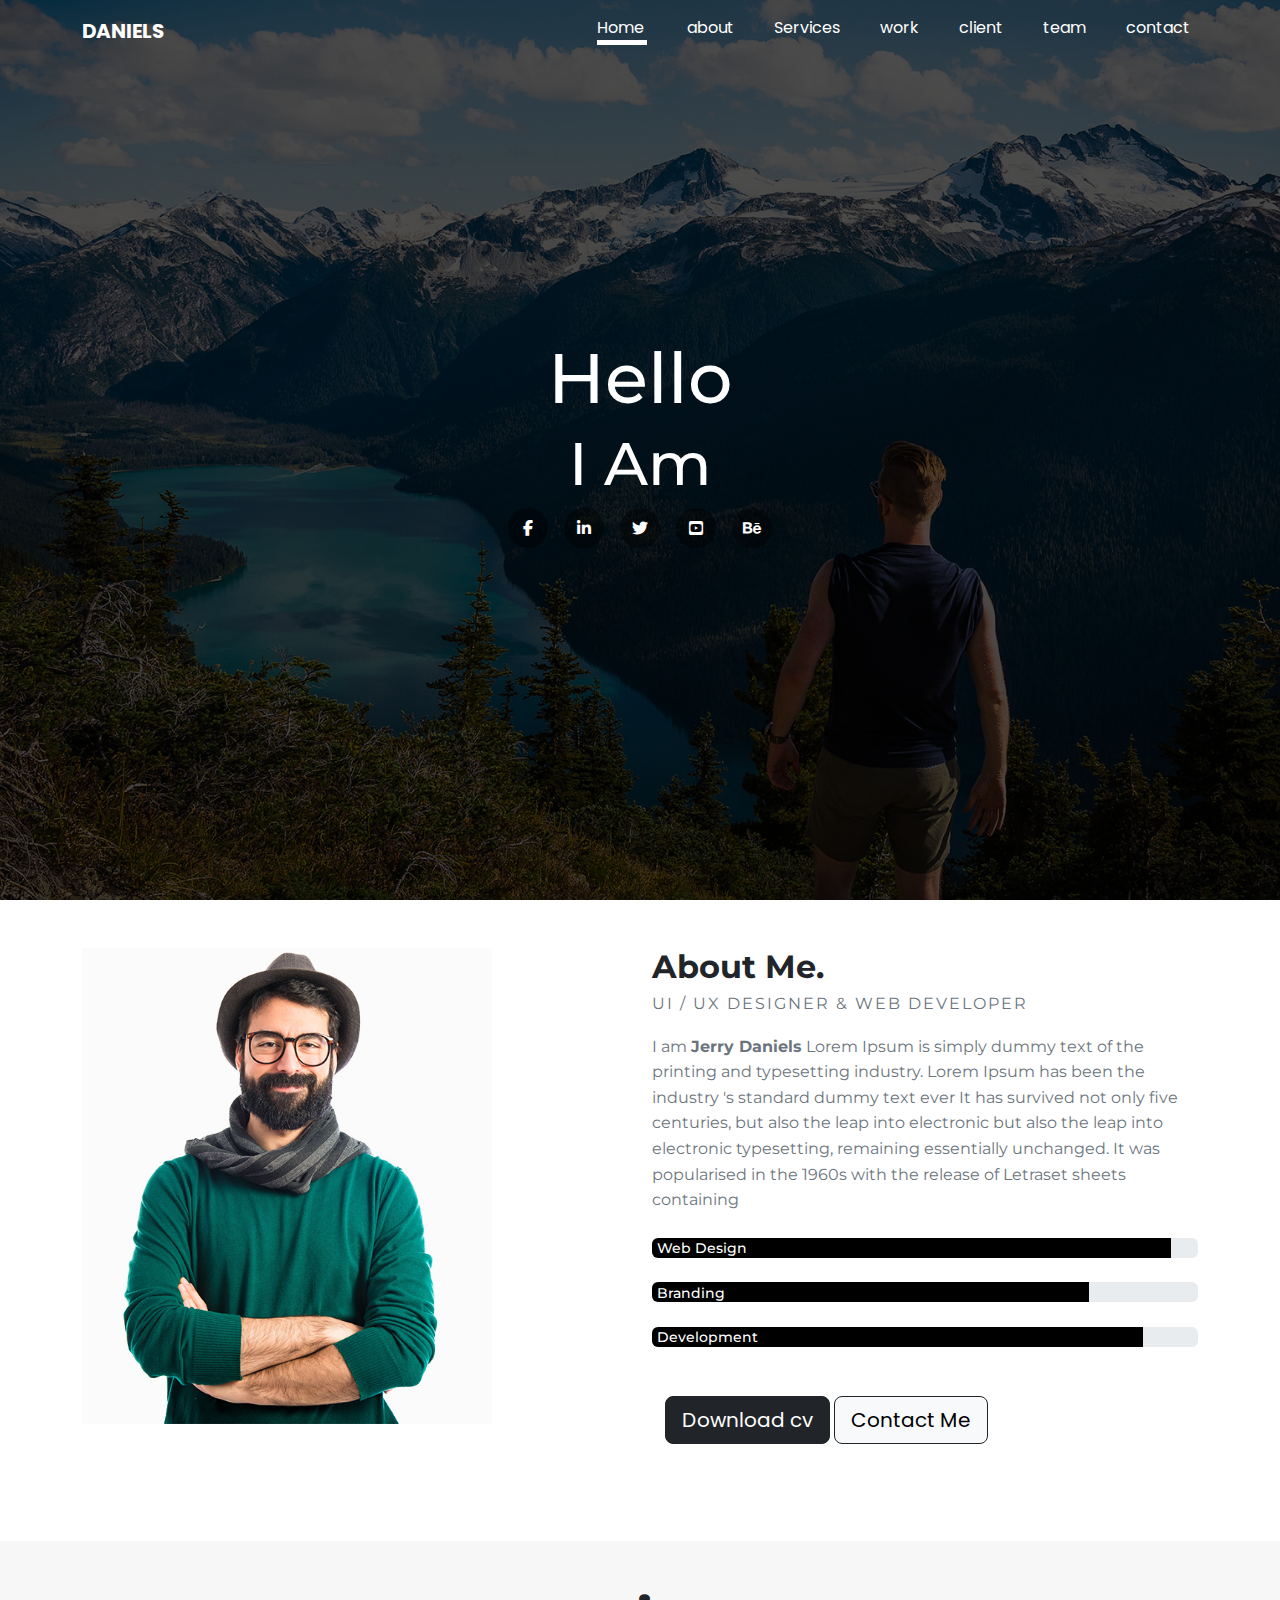
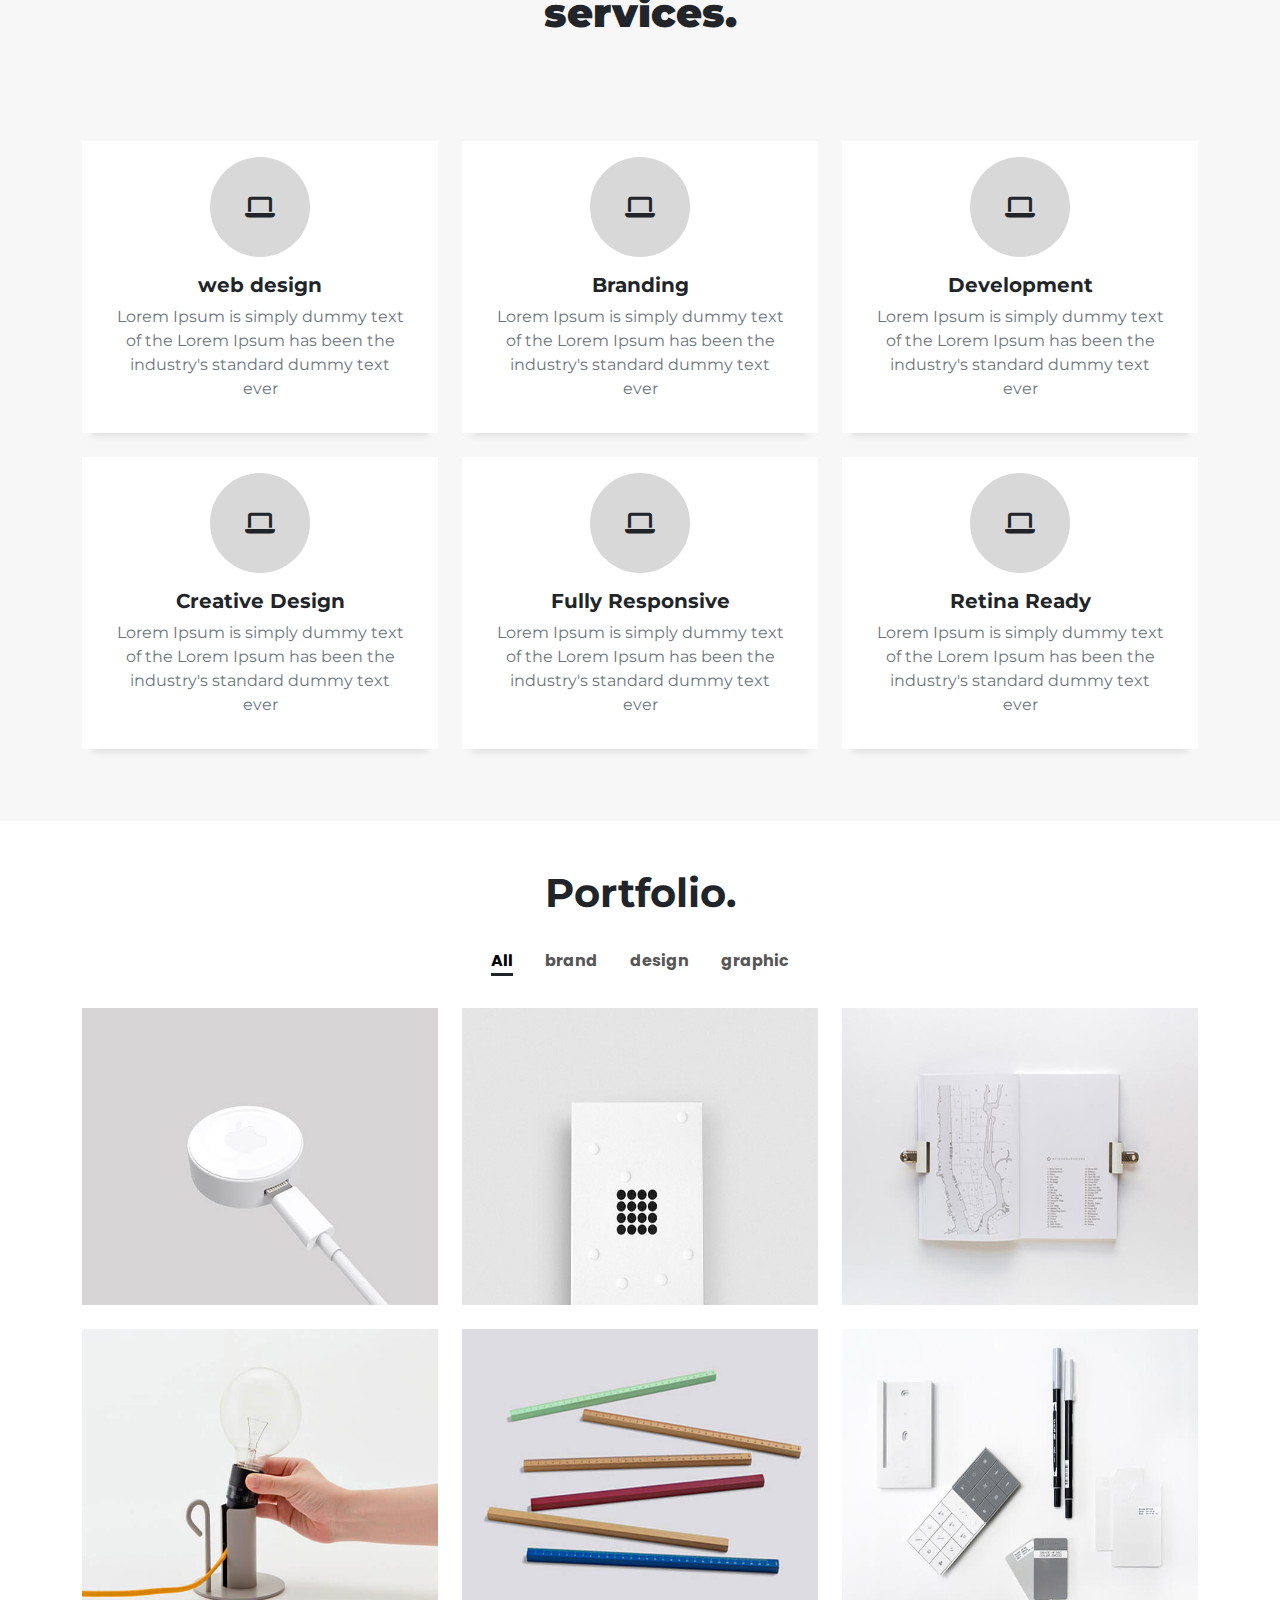
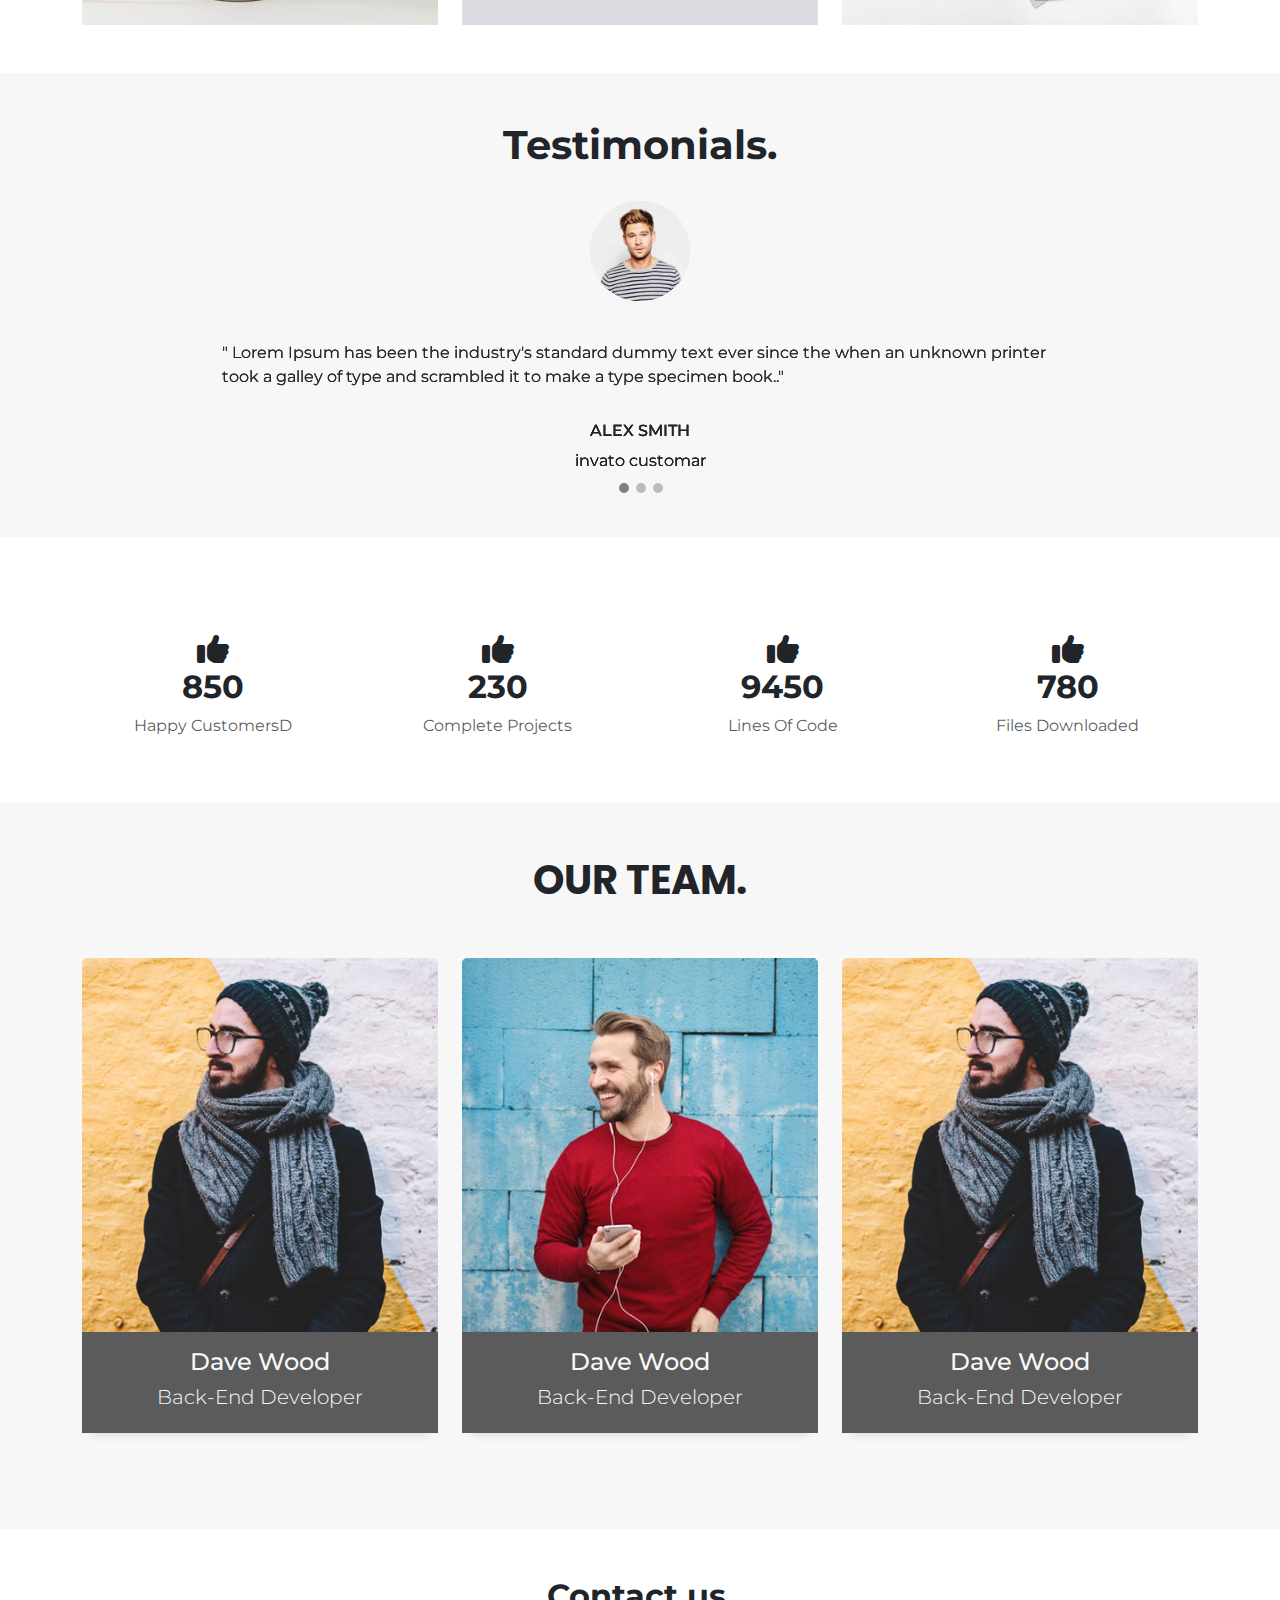
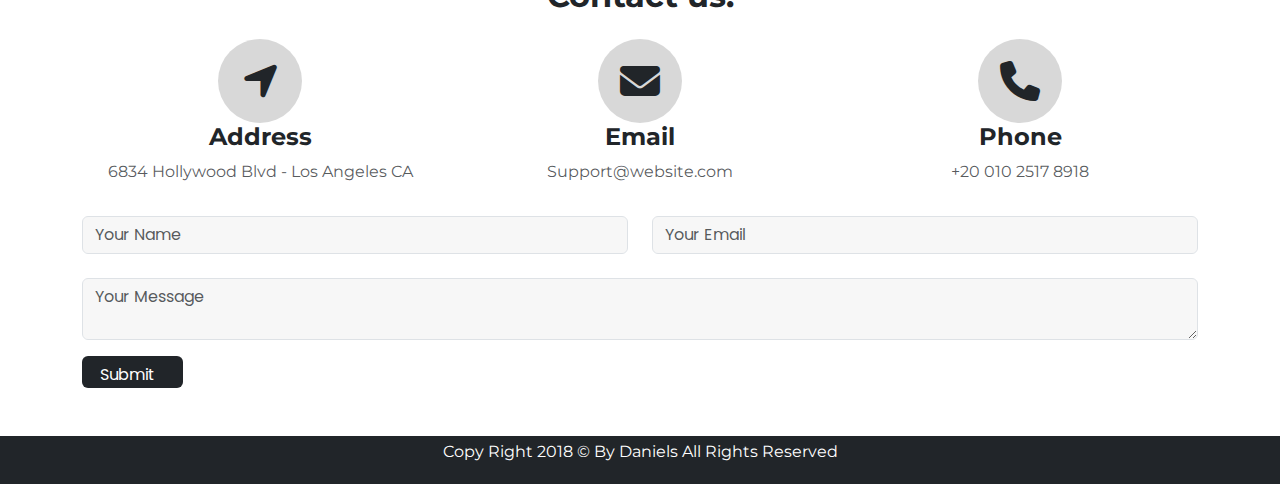
<file: test/index.html>
<!DOCTYPE html>
<html lang="en">
<head>
    <meta charset="UTF-8">
    <meta name="viewport" content="width=device-width, initial-scale=1.0">
    <title>Document</title>
    <!-- fonts -->
    <link rel="preconnect" href="https://fonts.googleapis.com">
    <link rel="preconnect" href="https://fonts.gstatic.com" crossorigin>
<!-- fontawesome -->
<link rel="preconnect" href="https://fonts.googleapis.com">
<link rel="preconnect" href="https://fonts.gstatic.com" crossorigin>
<link href="https://fonts.googleapis.com/css2?family=Montserrat:ital,wght@0,100..900;1,100..900&family=Poppins:ital,wght@0,100;0,200;0,300;0,400;0,500;0,600;0,700;0,800;0,900;1,100;1,200;1,300;1,400;1,500;1,600;1,700;1,800;1,900&display=swap" rel="stylesheet">
    <!-- icon -->
    <link rel="stylesheet" href="css/all.min.css">
    <!-- bootstrap -->
    <link rel="stylesheet" href="css/bootstrap.min.css">
    <!-- main style -->
    <link rel="stylesheet" href="css/style.css">
</head>
<body>
    <!-- nav -->
    <nav class="navbar bg navbar-expand-lg fixed-top bg-body-tertiary w-100">
        <div class="container">
            <a class="navbar-brand  fw-bold text-white" href="#"Daniels>DANIELS</a>

            <button class="navbar-toggler" type="button" data-bs-toggle="collapse" data-bs-target="#navbarNav" aria-controls="navbarNav" aria-expanded="false" aria-label="Toggle navigation">
      <span class="navbar-toggler-icon"></span>
    </button>
            <div class="collapse navbar-collapse " id="navbarNav">
                <ul class="navbar-nav ms-auto d-flex gap-4 text-white fs-6">
                    <li class="nav-item ">
                        <a class="nav-link active line text-white" aria-current="page" href="#Home">Home</a>
                    </li>
                    <li class="nav-item">
                        <a class="nav-link  text-white" href="#about">about</a>
                    </li>
                    <li class="nav-item">
                        <a class="nav-link text-white " href="#Services">Services</a>
                    </li>
                    <li class="nav-item">
                        <a class="nav-link text-white " href="#work">work</a>
                    </li>
                    <li class="nav-item">
                        <a class="nav-link text-white" href="#client">client</a>
                    </li>
                    <li class="nav-item">
                        <a class="nav-link text-white" href="#team">team</a>
                    </li>
                    <li class="nav-item">
                        <a class="nav-link text-white" href="#contact">contact</a>
                    </li>


                </ul>
            </div>
        </div>
    </nav>
    <!-- end nav -->
    <!-- header -->
    <header id="header" class="header d-flex justify-content-center align-items-center min-vh-100 position-relative ">
        <div class="header-txt text-white text-center">
            <h5 class=" ">Hello</h5>
            <h1>I Am </h1>

            <div class="icon">
                <ul class="d-flex list-unstyled justify-content-center align-items-center gap-3 ">
                    <li>
                        <i class="fa-brands fa-facebook-f"></i>
                    </li>
                    <li>
                        <i class="fa-brands fa-linkedin-in"></i>
                    </li>
                    <li>
                        <i class="fa-brands fa-twitter"></i>
                    </li>
                    <li>
                        <i class="fa-brands fa-square-youtube"></i>
                    </li>
                    <li>
                        <i class="fa-brands fa-behance"></i>
                    </li>

                </ul>
            </div>
    </header>
    </div>
    <!--end header -->
    <section id="about" class="about py-5">
        <div class="container">
            <div class="row ">
                <div class="col-md-6  ">
                    <div class="inner ">
                        <img src="images/hero.jpg" class="w-75 " alt=" about ">
                    </div>
                </div>
                <div class="col-md-6  ">
                    <div class="inner ">
                        <h3 class="fs-2 fw-bolder">About Me.</h3>
                        <h5 class="text-secondary fs-6 fw-normal text-uppercase">UI / UX Designer & Web Developer</h5>
                        <p class="text-secondary fs-6 fw-normal">I am <SPAN class="fw-bolder">Jerry Daniels</SPAN> Lorem Ipsum is simply dummy text of the printing and typesetting
                             industry. Lorem Ipsum has been the industry 's standard dummy text ever It has survived not only five centuries, but also the leap into electronic but also the leap into electronic typesetting, remaining essentially
                            unchanged. It was popularised in the 1960s with the release of Letraset sheets containing</p>
                        <div class="item">
                            <div class="skill ">
                                <h6>Web Design</h6>
                                <div class="progress " role="progressbar" aria-label="Basic example" aria-valuenow="0" aria-valuemin="0" aria-valuemax="100">
                                    <div class="progress-bar" style="width: 95%"></div>
                                </div>
                            </div>
                            <div class="skill">
                                <h6>Branding</h6>
                                <div class="progress " role="progressbar" aria-label="Basic example" aria-valuenow="0" aria-valuemin="0" aria-valuemax="100">
                                    <div class="progress-bar " style="width: 80%"></div>
                                </div>
                            </div>
                            <div class="skill position-relative">
                                <h6>Development </h6>

                                <div class="progress " role="progressbar" aria-label="Basic example" aria-valuenow="0" aria-valuemin="0" aria-valuemax="100">
                                    <div class="progress-bar " style="width: 90% "></div>
                                </div>
                            </div>







                        </div>


                        <div class="btn py-5">
                            <button type="button" class="btn btn-dark btn-lg border border-dark">Download cv</button>
                            <button type="button" class="btn btn-light btn-lg border bporder border-dark">Contact Me</button>
                        </div>




                    </div>
                </div>

            </div>
        </div>
    </section>
    <!-- Services -->
    <section id="Services " class="Services ">

<h3 class="text-center fs-1 font text-dark py-5">services.</h3>

        <div class="container py-5 ">
            <div class="row text-center ">

                <div class=" col-lg-4 col-md-6">
                    <div class="card mb-4 p-3  border border-0 border-radius-0 d-flex justify-content-center align-items-center">
                        <i class=" fs-4 fa-solid fa-laptop  icon2  fa-3x d-flex justify-content-center align-items-center   "></i>

                        <div class="card-body">
                            <h5 class="card-title fw-bolder fs-5 ">web design</h5>
                            <p class="card-text text-secondary">
                              Lorem Ipsum is simply dummy text of the Lorem Ipsum has been the industry's standard dummy text ever
                            </p>
                        </div>
                    </div>
                </div>
                <div class=" col-lg-4 col-md-6">
                    <div class="card mb-4 p-3 border border-0 d-flex justify-content-center align-items-center">
                        <i class=" fs-4 fa-solid fa-laptop  icon2  fa-3x d-flex justify-content-center align-items-center   "></i>

                        <div class="card-body">
                            <h5 class="card-title fw-bolder fs-5">Branding</h5>

                            <p class="card-text text-secondary">
Lorem Ipsum is simply dummy text of the Lorem Ipsum has been the industry's standard dummy text ever                            </p>
                        </div>
                    </div>
                </div>
                <div class=" col-lg-4 col-md-6">
                    <div class="card mb-4 p-3 border border-0 d-flex justify-content-center align-items-center">
                        <i class=" fs-4 fa-solid fa-laptop  icon2  fa-3x d-flex justify-content-center align-items-center   "></i>

                        <div class="card-body">
                            <h5 class="card-title fw-bolder fs-5">Development</h5>

                            <p class="card-text text-secondary">
Lorem Ipsum is simply dummy text of the Lorem Ipsum has been the industry's standard dummy text ever                            </p>
                        </div>
                    </div>
                </div>
                <div class=" col-lg-4 col-md-6">
                    <div class="card mb-4 p-3 border border-0 d-flex justify-content-center align-items-center">
                        <i class=" fs-4 fa-solid fa-laptop  icon2  fa-3x d-flex justify-content-center align-items-center   "></i>

                        <div class="card-body">
                            <h5 class="card-title fw-bolder fs-5">Creative Design</h5>
                            <p class="card-text text-secondary">
Lorem Ipsum is simply dummy text of the Lorem Ipsum has been the industry's standard dummy text ever                            </p>
                        </div>
                    </div>
                </div>
                <div class=" col-lg-4 col-md-6">
                    <div class="card mb-4 p-3 border border-0 d-flex justify-content-center align-items-center">
                        <i class=" fs-4 fa-solid fa-laptop  icon2  fa-3x d-flex justify-content-center align-items-center   "></i>

                        <div class="card-body">
                            <h5 class="card-title fw-bolder fs-5">Fully Responsive</h5>
                            <p class="card-text text-secondary">
Lorem Ipsum is simply dummy text of the Lorem Ipsum has been the industry's standard dummy text ever</p>
                        </div>
                    </div>
                </div>
                <div class=" col-lg-4 col-md-6">
                    <div class="card mb-4 p-3 border border-0 d-flex justify-content-center align-items-center">
                        <i class=" fs-4 fa-solid fa-laptop  icon2  fa-3x d-flex justify-content-center align-items-center   "></i>

                        <div class="card-body">
                            <h5 class="card-title fw-bolder fs-5">Retina Ready</h5>
                            <p class="card-text text-secondary ">
Lorem Ipsum is simply dummy text of the Lorem Ipsum has been the industry's standard dummy text ever</p>
                        </div>
                    </div>
                </div>






    </section>
    <!-- end services -->
    <!-- portifolio -->
    <section id="portfolio" class="portfolio py-5">
        <div class="heading text-center">
            <h2 class="fw-bold fs-1">Portfolio.</h2>
        </div>
        <ul class="nav nav-pills my-4 justify-content-center" id="pills-tab" role="tablist">
            <li class="nav-item" role="presentation">
                <button class="nav-link active" id="all-tab" data-bs-toggle="pill" data-bs-target="#all" type="button" role="tab" aria-controls="all" aria-selected="true"><span class="fs-6 fw-bold position-relative d-inline-block border-bottom border-3 border-dark">All</span></button>
            </li>
            <li class="nav-item" role="presentation">
                <button class="nav-link" id="brand-tab" data-bs-toggle="pill" data-bs-target="#brand" type="button" role="tab" aria-controls="brand" aria-selected="false"><span class="fs-6 fw-bold ">brand</span></button>
            </li>
            <li class="nav-item" role="presentation">
                <button class="nav-link" id="design-tab" data-bs-toggle="pill" data-bs-target="#design" type="button" role="tab" aria-controls="design" aria-selected="false"><span class="fs-6 fw-bold ">design</span></button>
            </li>
            <li class="nav-item" role="presentation">
                <button class="nav-link" id="Graphic-tab" data-bs-toggle="pill" data-bs-target="#Graphic" type="button" role="tab" aria-controls="Graphic" aria-selected="false"><span class="fs-6 fw-bold ">graphic</span></button>
            </li>

        </ul>
        <div class="tab-content" id="pills-tabContent">
            <div class="tab-pane fade show active" id="all" role="tabpanel" aria-labelledby="all-tab" tabindex="0">
                <div class="container">
                    <div class="row g-4">
                        <div class="col-lg-4 col-md-6">
                            <!-- Button trigger modal -->
                            <div class="inner position-relative" data-bs-toggle="modal" data-bs-target="#exampleModal">
                                <img src="./images/1.jpg" alt="" class="d-block w-100">
                                <div class="layer d-flex justify-content-center align-items-center flex-column position-absolute top-0 start-0 end-0 bottom-0">
                                    <h3 class="text-dark">web Design</h3>
                                    <ul class="d-flex list-unstyled justify-content-center align-items-cente text-dark gap-3">
                                        <i class="fa-solid fa-magnifying-glass-plus "></i>
                                        <i class="fa-solid fa-magnifying-glass-plus "></i>
                                    </ul>



                                </div>
                            </div>
                            <!-- Modal -->
                            <div class="modal fade" id="exampleModal" tabindex="-1" aria-labelledby="exampleModalLabel" aria-hidden="true">
                                <div class="modal-dialog modal-dialog-centered">
                                    <div class="modal-content w-auto">
                                        <div class="modal-header">
                                            <button type="button" class="btn-close" data-bs-dismiss="modal" aria-label="Close"></button>
                                        </div>
                                        <div class="modal-body">
                                            <img src="./images/1.jpg" alt="" class="d-block w-100">
                                        </div>
                                    </div>
                                </div>
                            </div>

                        </div>
                        <div class="col-lg-4 col-md-6">
                            <!-- Button trigger modal -->
                            <div class="inner position-relative" data-bs-toggle="modal" data-bs-target="#3.jpg">
                                <img src="./images/3.jpg" alt="" class="d-block w-100">
                                <div class="layer d-flex justify-content-center align-items-center flex-column position-absolute top-0 start-0 end-0 bottom-0">




                                    <h3 class="text-dark">web Design</h3>
                                    <ul class="d-flex list-unstyled justify-content-center align-items-cente text-dark gap-3">
                                        <i class="fa-solid fa-magnifying-glass-plus "></i>
                                        <i class="fa-solid fa-magnifying-glass-plus "></i>
                                    </ul>

                                </div>
                            </div>
                            <!-- Modal -->
                            <div class="modal fade" id="3.jpg" tabindex="-1" aria-labelledby="3.jpgLabel" aria-hidden="true">
                                <div class="modal-dialog modal-dialog-centered">
                                    <div class="modal-content w-auto">
                                        <div class="modal-header">
                                            <button type="button" class="btn-close" data-bs-dismiss="modal" aria-label="Close"></button>
                                        </div>
                                        <div class="modal-body">
                                            <img src="./images/3.jpg" alt="" class="d-block w-100">
                                        </div>
                                    </div>
                                </div>
                            </div>

                        </div>
                        <div class="col-lg-4 col-md-6">
                            <!-- Button trigger modal -->
                            <div class="inner position-relative" data-bs-toggle="modal" data-bs-target="#2.jpg">
                                <img src="./images/2.jpg" alt="" class="d-block w-100">
                                <div class="layer d-flex justify-content-center align-items-center flex-column position-absolute top-0 start-0 end-0 bottom-0">



                                    <h3 class="text-dark">web Design</h3>
                                    <ul class="d-flex list-unstyled justify-content-center align-items-cente text-dark gap-3">
                                        <i class="fa-solid fa-magnifying-glass-plus "></i>
                                        <i class="fa-solid fa-magnifying-glass-plus "></i>
                                    </ul>

                                </div>
                            </div>
                            <!-- Modal -->
                            <div class="modal fade" id="2.jpg" tabindex="-1" aria-labelledby="2.jpgLabel" aria-hidden="true">
                                <div class="modal-dialog modal-dialog-centered">
                                    <div class="modal-content w-auto">
                                        <div class="modal-header">
                                            <button type="button" class="btn-close" data-bs-dismiss="modal" aria-label="Close"></button>
                                        </div>
                                        <div class="modal-body">
                                            <img src="./images/2.jpg" alt="" class="d-block w-100">
                                        </div>
                                    </div>
                                </div>
                            </div>

                        </div>
                        <div class="col-lg-4 col-md-6">
                            <!-- Button trigger modal -->
                            <div class="inner position-relative" data-bs-toggle="modal" data-bs-target="#4.jpg">
                                <img src="./images/4.jpg" alt="" class="d-block w-100">
                                <div class="layer d-flex justify-content-center align-items-center flex-column position-absolute top-0 start-0 end-0 bottom-0">

                                    <h3 class="text-dark">web Design</h3>
                                    <ul class="d-flex list-unstyled justify-content-center align-items-cente text-dark gap-3">
                                        <i class="fa-solid fa-magnifying-glass-plus "></i>
                                        <i class="fa-solid fa-magnifying-glass-plus "></i>
                                    </ul>





                                </div>
                            </div>
                            <!-- Modal -->
                            <div class="modal fade" id="4.jpg" tabindex="-1" aria-labelledby="4.jpgLabel" aria-hidden="true">
                                <div class="modal-dialog modal-dialog-centered">
                                    <div class="modal-content w-auto">
                                        <div class="modal-header">
                                            <button type="button" class="btn-close" data-bs-dismiss="modal" aria-label="Close"></button>
                                        </div>
                                        <div class="modal-body">
                                            <img src="./images/4.jpg" alt="" class="d-block w-100">
                                        </div>
                                    </div>
                                </div>
                            </div>

                        </div>
                        <div class="col-lg-4 col-md-6">
                            <!-- Button trigger modal -->
                            <div class="inner position-relative" data-bs-toggle="modal" data-bs-target="#5.jpg">
                                <img src="./images/5.jpg" alt="" class="d-block w-100">
                                <div class="layer d-flex justify-content-center align-items-center flex-column position-absolute top-0 start-0 end-0 bottom-0">


                                    <h3 class="text-dark">web Design</h3>
                                    <ul class="d-flex list-unstyled justify-content-center align-items-cente text-dark gap-3">
                                        <i class="fa-solid fa-magnifying-glass-plus "></i>
                                        <i class="fa-solid fa-magnifying-glass-plus "></i>
                                    </ul>



                                </div>
                            </div>
                            <!-- Modal -->
                            <div class="modal fade" id="5.jpg" tabindex="-1" aria-labelledby="5.jpgLabel" aria-hidden="true">
                                <div class="modal-dialog modal-dialog-centered">
                                    <div class="modal-content w-auto">
                                        <div class="modal-header">
                                            <button type="button" class="btn-close" data-bs-dismiss="modal" aria-label="Close"></button>
                                        </div>
                                        <div class="modal-body">
                                            <img src="./images/5.jpg" alt="" class="d-block w-100">
                                        </div>
                                    </div>
                                </div>
                            </div>

                        </div>
                        <div class="col-lg-4 col-md-6">
                            <!-- Button trigger modal -->
                            <div class="inner position-relative" data-bs-toggle="modal" data-bs-target="#6.jpg">
                                <img src="./images/6.jpg" alt="" class="d-block w-100">
                                <div class="layer d-flex justify-content-center align-items-center flex-column position-absolute top-0 start-0 end-0 bottom-0">

                                    <h3 class="text-dark">web Design</h3>
                                    <ul class="d-flex list-unstyled justify-content-center align-items-cente text-dark gap-3">
                                        <i class="fa-solid fa-magnifying-glass-plus "></i>
                                        <i class="fa-solid fa-magnifying-glass-plus "></i>
                                    </ul>




                                </div>
                            </div>
                            <!-- Modal -->
                            <div class="modal fade" id="6.jpg" tabindex="-1" aria-labelledby="6.jpgLabel" aria-hidden="true">
                                <div class="modal-dialog modal-dialog-centered">
                                    <div class="modal-content w-auto">
                                        <div class="modal-header">
                                            <button type="button" class="btn-close" data-bs-dismiss="modal" aria-label="Close"></button>
                                        </div>
                                        <div class="modal-body">
                                            <img src="./images/6.jpg" alt="" class="d-block w-100">
                                        </div>
                                    </div>
                                </div>
                            </div>

                        </div>
                    </div>
                </div>
            </div>
            <div class="tab-pane fade" id="brand" role="tabpanel" aria-labelledby="brand-tab" tabindex="0">
                <div class="container">
                    <div class="row g-4">
                        <div class="col-lg-4 col-md-6">
                            <div class="inner position-relative" data-bs-toggle="modal" data-bs-target="#img-model1">
                                <img src="./images/1.jpg" alt="" class="d-block w-100">
                                <div class="layer d-flex justify-content-center align-items-center flex-column position-absolute top-0 start-0 end-0 bottom-0">
                                    <h3 class="text-dark">web Design</h3>
                                    <ul class="d-flex list-unstyled justify-content-center align-items-cente text-dark gap-3">
                                        <i class="fa-solid fa-magnifying-glass-plus "></i>
                                        <i class="fa-solid fa-magnifying-glass-plus "></i>
                                    </ul>

                                </div>
                            </div>
                            <div class="modal fade" id="img-model1" tabindex="-1" aria-labelledby="img-model1" aria-hidden="true">
                                <div class="modal-dialog modal-dialog-centered">
                                    <div class="modal-content w-auto">
                                        <div class="modal-header">
                                            <button type="button" class="btn-close" data-bs-dismiss="modal" aria-label="Close"></button>
                                        </div>
                                        <div class="modal-body">
                                            <img src="./images/1.jpg" alt="" class="d-block w-100">
                                        </div>
                                    </div>
                                </div>
                            </div>
                        </div>
                        <div class="col-lg-4 col-md-6">
                            <div class="inner position-relative" data-bs-toggle="modal" data-bs-target="#modal1">
                                <img src="./images/1.jpg" alt="" class="d-block w-100">
                                <div class="layer d-flex justify-content-center align-items-center flex-column position-absolute top-0 start-0 end-0 bottom-0">
                                    <h3 class="text-dark">web Design</h3>
                                    <ul class="d-flex list-unstyled justify-content-center align-items-cente text-dark gap-3">
                                        <i class="fa-solid fa-magnifying-glass-plus "></i>
                                        <i class="fa-solid fa-magnifying-glass-plus "></i>
                                    </ul>
                                </div>
                            </div>
                            <div class="modal fade" id="modal1" tabindex="-1" aria-labelledby="modal1Label" aria-hidden="true">
                                <div class="modal-dialog modal-dialog-centered">
                                    <div class="modal-content w-auto">
                                        <div class="modal-header">
                                            <button type="button" class="btn-close" data-bs-dismiss="modal" aria-label="Close"></button>
                                        </div>
                                        <div class="modal-body">
                                            <img src="./images/1.jpg" alt="" class="d-block w-100">
                                        </div>
                                    </div>
                                </div>
                            </div>
                        </div>
                    </div>
                </div>
            </div>
            <div class="tab-pane fade" id="design" role="tabpanel" aria-labelledby="design-tab" tabindex="0">
                <div class="container">
                    <div class="row g-4">

                        <div class="col-lg-4 col-md-6">
                            <div class="inner position-relative">
                                <img src="./images/2.jpg" alt="" class="d-block w-100">
                                <div class="layer d-flex justify-content-center align-items-center flex-column position-absolute top-0 start-0 end-0 bottom-0">
                                    <h3 class="text-dark">web Design</h3>
                                    <ul class="d-flex list-unstyled justify-content-center align-items-cente text-dark gap-3">
                                        <i class="fa-solid fa-magnifying-glass-plus "></i>
                                        <i class="fa-solid fa-magnifying-glass-plus "></i>
                                    </ul>
                                </div>
                            </div>
                        </div>
                        <div class="col-lg-4 col-md-6">
                            <div class="inner position-relative">
                                <img src="./images/4.jpg" alt="" class="d-block w-100">
                                <div class="layer d-flex justify-content-center align-items-center flex-column position-absolute top-0 start-0 end-0 bottom-0">
                                    <h3 class="text-dark">web Design</h3>
                                    <ul class="d-flex list-unstyled justify-content-center align-items-cente text-dark gap-3">
                                        <i class="fa-solid fa-magnifying-glass-plus "></i>
                                        <i class="fa-solid fa-magnifying-glass-plus "></i>
                                    </ul>
                                </div>
                            </div>
                        </div>
                        <div class="col-lg-4 col-md-6">
                            <div class="inner position-relative">
                                <img src="./images/5.jpg" alt="" class="d-block w-100">
                                <div class="layer d-flex justify-content-center align-items-center flex-column position-absolute top-0 start-0 end-0 bottom-0">
                                    <h3 class="text-dark">web Design</h3>
                                    <ul class="d-flex list-unstyled justify-content-center align-items-cente text-dark gap-3">
                                        <i class="fa-solid fa-magnifying-glass-plus "></i>
                                        <i class="fa-solid fa-magnifying-glass-plus "></i>
                                    </ul>
                                </div>
                            </div>
                        </div>
                        <div class="col-lg-4 col-md-6">
                            <div class="inner position-relative">
                                <img src="./images/6.jpg" alt="" class="d-block w-100">
                                <div class="layer d-flex justify-content-center align-items-center flex-column position-absolute top-0 start-0 end-0 bottom-0">
                                    <h3 class="text-dark">web Design</h3>
                                    <ul class="d-flex list-unstyled justify-content-center align-items-cente text-dark gap-3">
                                        <i class="fa-solid fa-magnifying-glass-plus "></i>
                                        <i class="fa-solid fa-magnifying-glass-plus "></i>
                                    </ul>
                                </div>
                            </div>
                        </div>
                    </div>
                </div>
            </div>
            <div class="tab-pane fade" id="Graphic" role="tabpanel" aria-labelledby="Graphic-tab" tabindex="0">
                <div class="container">
                    <div class="row g-4">
                        <div class="col-lg-4 col-md-6">
                            <div class="inner position-relative">
                                <img src="./images/3.jpg" alt="" class="d-block w-100">
                                <div class="layer d-flex justify-content-center align-items-center flex-column position-absolute top-0 start-0 end-0 bottom-0">
                                    <h3 class="text-dark">web Design</h3>
                                    <ul class="d-flex list-unstyled justify-content-center align-items-cente text-dark gap-3">
                                        <i class="fa-solid fa-magnifying-glass-plus "></i>
                                        <i class="fa-solid fa-magnifying-glass-plus "></i>
                                    </ul>
                                </div>
                            </div>
                        </div>
                        <div class="col-lg-4 col-md-6">
                            <div class="inner position-relative">
                                <img src="./images/6.jpg" alt="" class="d-block w-100">
                                <div class="layer d-flex justify-content-center align-items-center flex-column position-absolute top-0 start-0 end-0 bottom-0">
                                    <h3 class="text-dark">web Design</h3>
                                    <ul class="d-flex list-unstyled justify-content-center align-items-cente text-dark gap-3">
                                        <i class="fa-solid fa-magnifying-glass-plus "></i>
                                        <i class="fa-solid fa-magnifying-glass-plus "></i>
                                    </ul>
                                </div>
                            </div>
                        </div>
                    </div>
                </div>
            </div>
        </div>
        </div>
        </div>
    </section>
    <!-- end portfolio -->
    <!-- Testimonials -->
    <section id="Testimonials" class="Testimonials py-5">
        <div class="heading text-center">
            <h1 class="fs-1 fw-bold">Testimonials.</h1>
        </div>
        <div class="container">
            <div id="carouselExampleIndicators" class="carousel slide">
                <div class="carousel-inner">
                    <div class="carousel-item active">
                        <div class="d-flex justify-content-center align-items-center flex-column">
                            <img src="./images/1 (1).jpg" alt="" class="rounded-circle d-block my-4 ">
                            <p class="text-muted  py-3 w-75">" Lorem Ipsum has been the industry's standard dummy text ever since the when an unknown printer took a galley of type and scrambled it to make a type specimen book.."
                            </p>



                            <h6>ALEX SMITH</h6>
                            <P>invato customar</P>
                        </div>
                    </div>
                    <div class="carousel-item active ">
                        <div class="d-flex justify-content-center align-items-center flex-column">
                            <img src="./images/1 (1).jpg" alt="" class="rounded-circle d-block my-4 ">
                            <p class="text-muted py-3 w-75">" Lorem Ipsum has been the industry's standard dummy text ever since the when an unknown printer took a galley of type and scrambled it to make a type specimen book.."
                            </p>
                            <h6>ALEX SMITH</h6>
                            <P>invato customar</P>
                        </div>
                    </div>
                    <div class="carousel-item active">
                        <div class="d-flex justify-content-center align-items-center flex-column">
                            <img src="./images/1 (1).jpg" alt="" class="rounded-circle d-block my-4 ">
                            <p class="text-muted  py-3 w-75">" Lorem Ipsum has been the industry's standard dummy text ever since the when an unknown printer took a galley of type and scrambled it to make a type specimen book.."
                            </p>
                            <h6>ALEX SMITH</h6>
                            <P>invato customar</P>
                        </div>
                    </div>

                </div>
                <div class="carousel-indicators ">
                    <button type="button" data-bs-target="#carouselExampleIndicators" data-bs-slide-to="0" class="active" aria-current="true" aria-label="Slide 1"></button>
                    <button type="button" data-bs-target="#carouselExampleIndicators" data-bs-slide-to="1" aria-label="Slide 2"></button>
                    <button type="button" data-bs-target="#carouselExampleIndicators" data-bs-slide-to="2" aria-label="Slide 3"></button>
                </div>
            </div>
        </div>
    </section>
    <!-- END TESTIMONIALS -->
    <!-- contact -->
    <section id="contact" class="contact py-5">

        <div class=" background mt-5 text-center text-dark align-items-center">
            <div class="container">
                <div class="row align-items-center">
                    <div class="col-md-6 col-lg-3">
                         <i class="fa-solid fa-thumbs-up fa-2x text-dark justify-content-center align-items-center"></i>
                        <h1 class="fw-bolder fs-2">850</h1>
                        <p class="text-muted">Happy CustomersD</p>
                    </div>

                    <div class="col-md-6 col-lg-3">
                                                 <i class="fa-solid fa-thumbs-up fa-2x text-dark justify-content-center align-items-center"></i>

                        <h1 class="fw-bolder fs-2">230</h1>
                        <p class="text-muted">Complete Projects</p>
                    </div>

                    <div class="col-md-6 col-lg-3">
                                                 <i class="fa-solid fa-thumbs-up fa-2x text-dark justify-content-center align-items-center"></i>

                        <h1 class="fw-bolder fs-2">9450</h1>
                        <p class="text-muted">Lines Of Code</p>
                    </div>

                    <div class="col-md-6 col-lg-3">
                                                 <i class="fa-solid fa-thumbs-up fa-2x text-dark justify-content-center align-items-center"></i>

                        <h1 class="fw-bolder fs-2">780</h1>
                        <p class="text-muted">Files Downloaded</p>
                    </div>
                </div>

            </div>

        </div>
    </section>
    <!-- end contact -->
<!-- team -->
 <section class="team py-5" id="team">
    <div class="fw-bold fs-1 text-center">OUR TEAM.</div>
    <div class="container py-5">
        <div class="row text-center">

<div class="col-md-6 col-lg-4">
  <div class="card card-hover  style="width: 22rem;">
    <div class="image-container">
      <img src="images/1 (2).jpg" class="card-img-top "" alt="...">
      <div class="overlay">
        <div class="social-icons">
          <i class="fab fa-facebook-f"></i>
          <i class="fab fa-twitter"></i>
          <i class="fab fa-pinterest"></i>
          <i class="fab fa-linkedin-in"></i>
        </div>
      </div>
    </div>
    <div class="card-body  text-center">
      <h4 class="text-light">Dave Wood</h4>
      <h5 class="text-light fw-light">Back-End Developer</h5>
    </div>
  </div>
</div>
<div class="col-md-6 col-lg-4">
  <div class="card card-hover  style="width: 22rem;">
    <div class="image-container">
      <img src="images/2 (1).jpg" class="card-img-top "" alt="...">
      <div class="overlay">
        <div class="social-icons">
          <i class="fab fa-facebook-f"></i>
          <i class="fab fa-twitter"></i>
          <i class="fab fa-pinterest"></i>
          <i class="fab fa-linkedin-in"></i>
        </div>
      </div>
    </div>
    <div class="card-body  text-center">
      <h4 class="text-light">Dave Wood</h4>
      <h5 class="text-light fw-light">Back-End Developer</h5>
    </div>
  </div>
</div>
<div class="col-md-6 col-lg-4">
  <div class="card card-hover  style="width: 22rem;">
    <div class="image-container">
      <img src="images/1 (2).jpg" class="card-img-top "" alt="...">
      <div class="overlay">
        <div class="social-icons">
          <i class="fab fa-facebook-f"></i>
          <i class="fab fa-twitter"></i>
          <i class="fab fa-pinterest"></i>
          <i class="fab fa-linkedin-in"></i>
        </div>
      </div>
    </div>
    <div class="card-body text-center">
      <h4 class="text-light">Dave Wood</h4>
      <h5 class="text-light fw-light">Back-End Developer</h5>
    </div>
  </div>
</div>
        </div>
    </div>
 </section>
<!-- end team -->
 <!-- form -->
  <section class="contact py-5" id="contact">
        <div class="heading text-center">
            <h2 class="fw-bold">Contact us.</h2>
        </div>
        <div class="container">
            <div class="row py-3 text-center ">
                <div class="col-lg-4 col-md-6 d-flex justify-content-center align-items-center">
                    <div class="inner text-center text-sm-center">


<i class="fa-solid fa-location-arrow fs-1 icon3"></i>             
 <h4 class="fw-bold">Address</h4>

                        <p class="text-muted">6834 Hollywood Blvd - Los Angeles CA</p>
                    </div>

                </div>
                <div class="col-lg-4 col-md-6 d-flex justify-content-center align-items-center">
                    <div class="inner text-center">
                        <i class="fa-solid fa-envelope fs-1 icon3"></i>
                        
                        <h4 class="fw-bold">Email</h4>
                        <p class="text-muted">Support@website.com</p>
                    </div>

                </div>
                <div class="col-lg-4 col-md-6 d-flex justify-content-center align-items-center">
                    <div class="inner text-center">
                        <i class="fa-solid fa-phone fs-1 icon3"></i>
                        <h4 class="fw-bold">Phone</h4>
                        <p class="text-muted">+20 010 2517 8918</p>
                    </div>

                </div>
            </div>
            <form>
                <div class="first-two d-flex justify-content-between gap-4 ">
                    <input class="form-control" type="text" name="uname" placeholder="Your Name">
                    <input class="form-control" type="email" name="use mail" placeholder="Your Email">
                </div>
                <textarea class="form-control mt-4" name="message" placeholder="Your Message"></textarea>
                <button class="btn bg-dark  btn  text-white me-auto d-block mt-3">Submit</button>
            </form>
        </div>
    </section>
<!-- end form -->
<section class="footer py-1 bg-dark text-white ">
                <div class="d-flex justify-content-center align-items-center  "><p>Copy Right 2018 © By Daniels All Rights Reserved</p></div>

</section>

    <script src=" css/bootstrap.bundle.min.js "></script>
</body>
</html>
</file>
<file: css/style.css>
h1,
h2,
h4,
p,
h3,
h5,
h6 {
  font-family: "Montserrat", sans-serif;
}

body {
  font-family: "Poppins", sans-serif;
}

.navbar {
  background-color: transparent !important;
  position: absolute;
  top: 0;
  left: 0;
  width: 100%;
  z-index: 1000;
}

.header {
  background-image: linear-gradient(rgba(0, 0, 0, 0.7), rgba(0, 0, 0, 0.7)),
    url(../images/bg.jpg);
  background-size: cover;
  background-position: center;
}

.header h5 {
  font-size: 4.375rem;
  font-weight: 50rem;
}

.header h1 {
  font-size: 3.75rem;
  font-weight: 12.5rem;
  &::after {
    content: "";
    animation: header-animation 9s infinite;
  }
}
.icon:hover {
  cursor: pointer;
}

@keyframes header-animation {
  0% {
    content: "|";
  }
  3% {
    content: "D|";
  }
  5% {
    content: "De|";
  }
  7% {
    content: "Dev|";
  }
  10% {
    content: "Deve|";
  }
  13% {
    content: "Devel|";
  }
  15% {
    content: "Develo|";
  }
  17% {
    content: "Develop|";
  }
  20% {
    content: "Develope|";
  }
  24% {
    content: "Developer|";
  }
  25% {
    content: "Des|";
  }
  27% {
    content: "Desi|";
  }
  30% {
    content: "Desig|";
  }
  32% {
    content: "design|";
  }
  35% {
    content: "designe|";
  }
  37% {
    content: "designer|";
  }
  40% {
    content: "la|";
  }
  42% {
    content: "lar|";
  }
  45% {
    content: "larr|";
  }
  47% {
    content: "larry|";
  }
  50% {
    content: "D|";
  }
  52% {
    content: "DA|";
  }
  55% {
    content: "DAN|";
  }
  57% {
    content: "DANY|";
  }
  60% {
    content: "DANYA|";
  }
  62% {
    content: "DANYAL|";
  }
  65% {
    content: "DANYALI|";
  }
  67% {
    content: "Designer|";
  }
  70% {
    content: "Designe|";
  }
  72% {
    content: "Design|";
  }
  75% {
    content: "Desig|";
  }
  77% {
    content: "Desi|";
  }
  80% {
    content: "Des|";
  }
  82% {
    content: "De|";
  }
  85% {
    content: "Dev|";
  }
  87% {
    content: "Deve|";
  }
  90% {
    content: "Devel|";
  }
  92% {
    content: "Develo|";
  }
  95% {
    content: "Develop|";
  }
  97% {
    content: "Develope|";
  }
  100% {
    content: "Developer|";
  }
}

/* end header */

.line::after {
  content: "";
  display: block;
  width: 3.125rem;
  height: 0.3125rem;
  background-color: #fff;
}

.icon {
  li {
    width: 2.5rem;
    height: 2.5rem;
    display: flex;
    justify-content: center;
    align-items: center;
    border: 0.0625rem solid rgba(0, 0, 0, 0.021);
    border-radius: 50%;
    background-color: rgba(0, 0, 0, 0.404);
  }
}

.Basic example {
  background-color: black;
}

.progress-bar {
  background-color: black;
}

.skill h6 {
  font-size: 0.875rem;
  color: white;
  position: relative;
  z-index: 2;
  top: 1.4375rem;
  left: 0.3125rem;
  transform: translateY(25%);
}

.btn-dark:hover {
  background-color: white;
  color: black;
}

.btn-light:hover {
  background-color: black;
  color: white;
}
.about p {
  line-height: 1.6;
  margin: 0;
  font-size: 0.9375rem;
  color: #748182;
}
.about h5 {
  color: #999;
  text-transform: uppercase;
  letter-spacing: 0.125rem;
  margin-bottom: 1.25rem;
}
.skill .progress {
  height: 1.25rem;
}

/* end about */

.services .color:hover {
  background: #1c1c1c;
  color: #eee;
}

.Services,
.team,
.Testimonials {
  background-color: rgb(247, 247, 247);
}

.color {
  color: black;
  z-index: 1;
}
.font {
  font-weight: 900 !important;
}

.icon2 {
  width: 6.25rem;
  height: 6.25rem;
  margin: 0rem 7.8125rem;
  border-radius: 50%;
  transition: 2s;
  background-color: rgba(128, 128, 128, 0.308);
}

.card:hover .icon2 {
  background-color: black;
  color: white;
}

.card {
  border-radius: 1.25rem;
  box-shadow: 0 0.8125rem 0.5rem -0.625rem rgba(0, 0, 0, 0.1);
}
.team .card-body {
  background-color: rgb(91, 91, 91);
}
/* end Services */
.portfolio {
  .nav-pills .nav-link.active {
    color: black;
    background-color: white;
  }
  .nav-link {
    color: RGB(87, 87, 87);
  }
  .inner {
    overflow: hidden;
    &::after {
      content: "";
      background-color: rgba(0, 0, 0, 0);
      position: absolute;
      inset: 0;
      transition: 1s;
    }
    &:hover {
      img {
        scale: 1.4;
      }
      .layer {
        transform: translateY(0);
      }
      &::after {
        background-color: white;
        border: 8px solid rgb(215, 213, 214);
      }
    }
  }
  img {
    transition: 200ms;
  }
  .layer {
    transition: 200ms;
    z-index: 5;
    color: #fff;
    transform: translateY(100%);
  }
}

.rounded-circle {
  width: 6.25rem;
}

.carousel-indicators [data-bs-target] {
  width: 0.625rem;
  height: 0.625rem;
  margin-right: 0.1875rem;
  margin-left: 0.25rem;
  cursor: pointer;
  border-radius: 50%;
  background-color: grey;
  transform: translateY(100%);
}

.card-hover {
  overflow: hidden;
}

.card-hover .image-container {
  position: relative;
}

.image-container {
  border-radius: 0.375rem;
}

.image-container:hover img {
  transform: scale(1.1);
}

.card-hover .overlay {
  position: absolute;
  top: 0.25rem;
  left: 0.25rem;
  width: 98%;
  height: 100%;
  background-color: rgba(255, 255, 255, 0.74);
  display: flex;
  align-items: center;
  justify-content: center;
  opacity: 0;
  transition: 1.4s;
  border-radius: 0.375rem;
}

.card-hover .image-container:hover .overlay {
  opacity: 1;
  transform: rotateY(360deg);
}

.card-hover .social-icons i {
  font-size: 1.5rem;
  color: #000;
  margin: 0 0.625rem;
  cursor: pointer;
}
.card-hover {
  border-radius: 0 !important;
  border: none;
}

.form-control {
  background-color: rgb(247, 247, 247);
}

.contact .btn {
  padding: 0.375rem 1.6875rem 0rem 1.0625rem;
}

.contact .btn:hover {
  background-color: #fff !important;
  color: #000 !important;
  border: 1px solid #000 !important;
}
.icon3 {
  width: 5.25rem;
  height: 5.25rem;
  margin: 0rem 7.8125rem;
  border-radius: 50%;
  transition: 2s;
  background-color: rgba(128, 128, 128, 0.308);
  display: flex;
  justify-content: center;
  align-items: center;
}
.card {
  border-radius: 0;
}
</file>
<file: test/css/style.css>
h1,
h2,
h4,
p,
h3,
h5,
h6 {
  font-family: "Montserrat", sans-serif;
}

body {
  font-family: "Poppins", sans-serif;
}

.navbar {
  background-color: transparent !important;
  position: absolute;
  top: 0;
  left: 0;
  width: 100%;
  z-index: 1000;
}

.header {
  background-image: linear-gradient(rgba(0, 0, 0, 0.7), rgba(0, 0, 0, 0.7)),
    url(../images/bg.jpg);
  background-size: cover;
  background-position: center;
}

.header h5 {
  font-size: 4.375rem;
  font-weight: 50rem;
}

.header h1 {
  font-size: 3.75rem;
  font-weight: 12.5rem;
  &::after {
    content: "";
    animation: header-animation 9s infinite;
  }
}
.icon:hover {
  cursor: pointer;
}

@keyframes header-animation {
  0% {
    content: "|";
  }
  3% {
    content: "D|";
  }
  5% {
    content: "De|";
  }
  7% {
    content: "Dev|";
  }
  10% {
    content: "Deve|";
  }
  13% {
    content: "Devel|";
  }
  15% {
    content: "Develo|";
  }
  17% {
    content: "Develop|";
  }
  20% {
    content: "Develope|";
  }
  24% {
    content: "Developer|";
  }
  25% {
    content: "Des|";
  }
  27% {
    content: "Desi|";
  }
  30% {
    content: "Desig|";
  }
  32% {
    content: "design|";
  }
  35% {
    content: "designe|";
  }
  37% {
    content: "designer|";
  }
  40% {
    content: "la|";
  }
  42% {
    content: "lar|";
  }
  45% {
    content: "larr|";
  }
  47% {
    content: "larry|";
  }
  50% {
    content: "D|";
  }
  52% {
    content: "DA|";
  }
  55% {
    content: "DAN|";
  }
  57% {
    content: "DANY|";
  }
  60% {
    content: "DANYA|";
  }
  62% {
    content: "DANYAL|";
  }
  65% {
    content: "DANYALI|";
  }
  67% {
    content: "Designer|";
  }
  70% {
    content: "Designe|";
  }
  72% {
    content: "Design|";
  }
  75% {
    content: "Desig|";
  }
  77% {
    content: "Desi|";
  }
  80% {
    content: "Des|";
  }
  82% {
    content: "De|";
  }
  85% {
    content: "Dev|";
  }
  87% {
    content: "Deve|";
  }
  90% {
    content: "Devel|";
  }
  92% {
    content: "Develo|";
  }
  95% {
    content: "Develop|";
  }
  97% {
    content: "Develope|";
  }
  100% {
    content: "Developer|";
  }
}

/* end header */

.line::after {
  content: "";
  display: block;
  width: 3.125rem;
  height: 0.3125rem;
  background-color: #fff;
}

.icon {
  li {
    width: 2.5rem;
    height: 2.5rem;
    display: flex;
    justify-content: center;
    align-items: center;
    border: 0.0625rem solid rgba(0, 0, 0, 0.021);
    border-radius: 50%;
    background-color: rgba(0, 0, 0, 0.404);
  }
}

.Basic example {
  background-color: black;
}

.progress-bar {
  background-color: black;
}

.skill h6 {
  font-size: 0.875rem;
  color: white;
  position: relative;
  z-index: 2;
  top: 1.4375rem;
  left: 0.3125rem;
  transform: translateY(25%);
}

.btn-dark:hover {
  background-color: white;
  color: black;
}

.btn-light:hover {
  background-color: black;
  color: white;
}
.about p {
  line-height: 1.6;
  margin: 0;
  font-size: 0.9375rem;
  color: #748182;
}
.about h5 {
  color: #999;
  text-transform: uppercase;
  letter-spacing: 0.125rem;
  margin-bottom: 1.25rem;
}
.skill .progress {
  height: 1.25rem;
}

/* end about */

.services .color:hover {
  background: #1c1c1c;
  color: #eee;
}

.Services,
.team,
.Testimonials {
  background-color: rgb(247, 247, 247);
}

.color {
  color: black;
  z-index: 1;
}
.font {
  font-weight: 900 !important;
}

.icon2 {
  width: 6.25rem;
  height: 6.25rem;
  margin: 0rem 7.8125rem;
  border-radius: 50%;
  transition: 2s;
  background-color: rgba(128, 128, 128, 0.308);
}

.card:hover .icon2 {
  background-color: black;
  color: white;
}

.card {
  border-radius: 1.25rem;
  box-shadow: 0 0.8125rem 0.5rem -0.625rem rgba(0, 0, 0, 0.1);
}
.team .card-body {
  background-color: rgb(91, 91, 91);
}
/* end Services */
.portfolio {
  .nav-pills .nav-link.active {
    color: black;
    background-color: white;
  }
  .nav-link {
    color: RGB(87, 87, 87);
  }
  .inner {
    overflow: hidden;
    &::after {
      content: "";
      background-color: rgba(0, 0, 0, 0);
      position: absolute;
      inset: 0;
      transition: 1s;
    }
    &:hover {
      img {
        scale: 1.4;
      }
      .layer {
        transform: translateY(0);
      }
      &::after {
        background-color: white;
        border: 8px solid rgb(215, 213, 214);
      }
    }
  }
  img {
    transition: 200ms;
  }
  .layer {
    transition: 200ms;
    z-index: 5;
    color: #fff;
    transform: translateY(100%);
  }
}

.rounded-circle {
  width: 6.25rem;
}

.carousel-indicators [data-bs-target] {
  width: 0.625rem;
  height: 0.625rem;
  margin-right: 0.1875rem;
  margin-left: 0.25rem;
  cursor: pointer;
  border-radius: 50%;
  background-color: grey;
  transform: translateY(100%);
}

.card-hover {
  overflow: hidden;
}

.card-hover .image-container {
  position: relative;
}

.image-container {
  border-radius: 0.375rem;
}

.image-container:hover img {
  transform: scale(1.1);
}

.card-hover .overlay {
  position: absolute;
  top: 0.25rem;
  left: 0.25rem;
  width: 98%;
  height: 100%;
  background-color: rgba(255, 255, 255, 0.74);
  display: flex;
  align-items: center;
  justify-content: center;
  opacity: 0;
  transition: 1.4s;
  border-radius: 0.375rem;
}

.card-hover .image-container:hover .overlay {
  opacity: 1;
  transform: rotateY(360deg);
}

.card-hover .social-icons i {
  font-size: 1.5rem;
  color: #000;
  margin: 0 0.625rem;
  cursor: pointer;
}
.card-hover {
  border-radius: 0 !important;
  border: none;
}

.form-control {
  background-color: rgb(247, 247, 247);
}

.contact .btn {
  padding: 0.375rem 1.6875rem 0rem 1.0625rem;
}

.contact .btn:hover {
  background-color: #fff !important;
  color: #000 !important;
  border: 1px solid #000 !important;
}
.icon3 {
  width: 5.25rem;
  height: 5.25rem;
  margin: 0rem 7.8125rem;
  border-radius: 50%;
  transition: 2s;
  background-color: rgba(128, 128, 128, 0.308);
  display: flex;
  justify-content: center;
  align-items: center;
}
.card {
  border-radius: 0;
}
</file>
